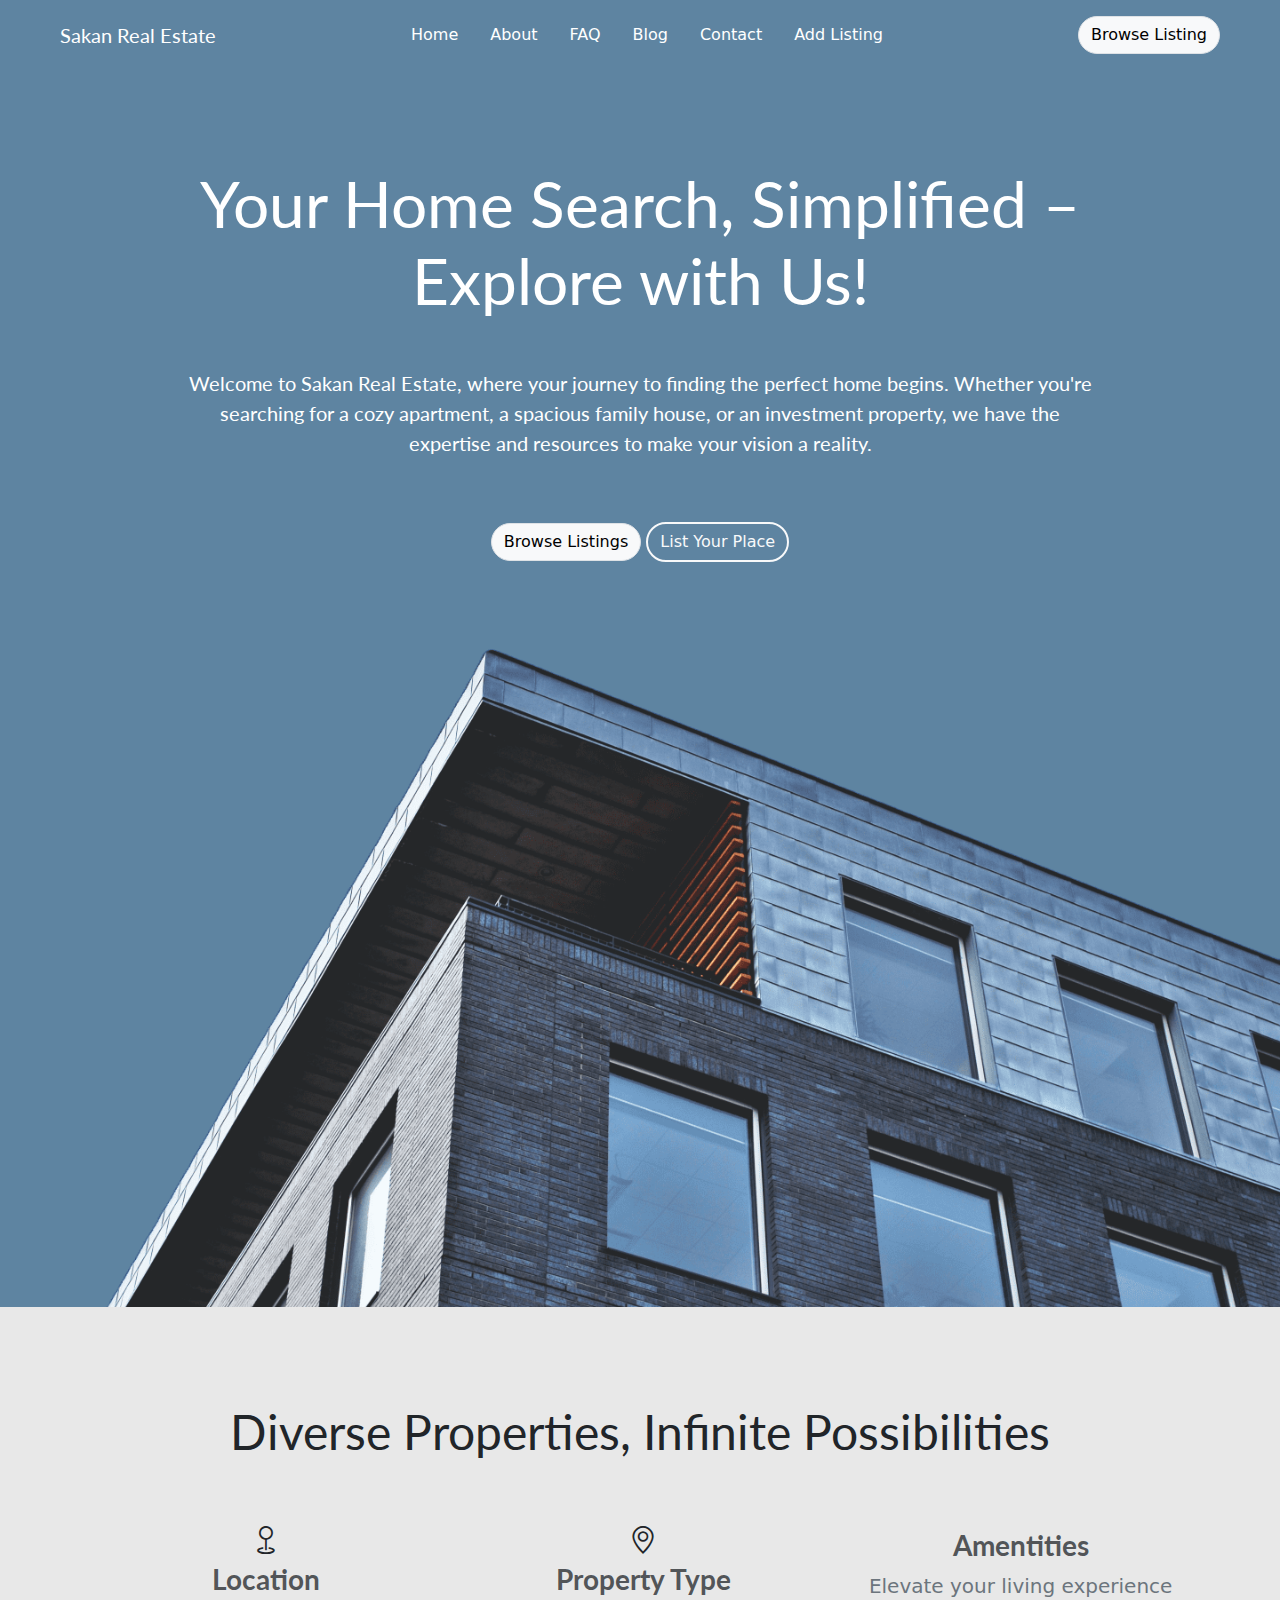
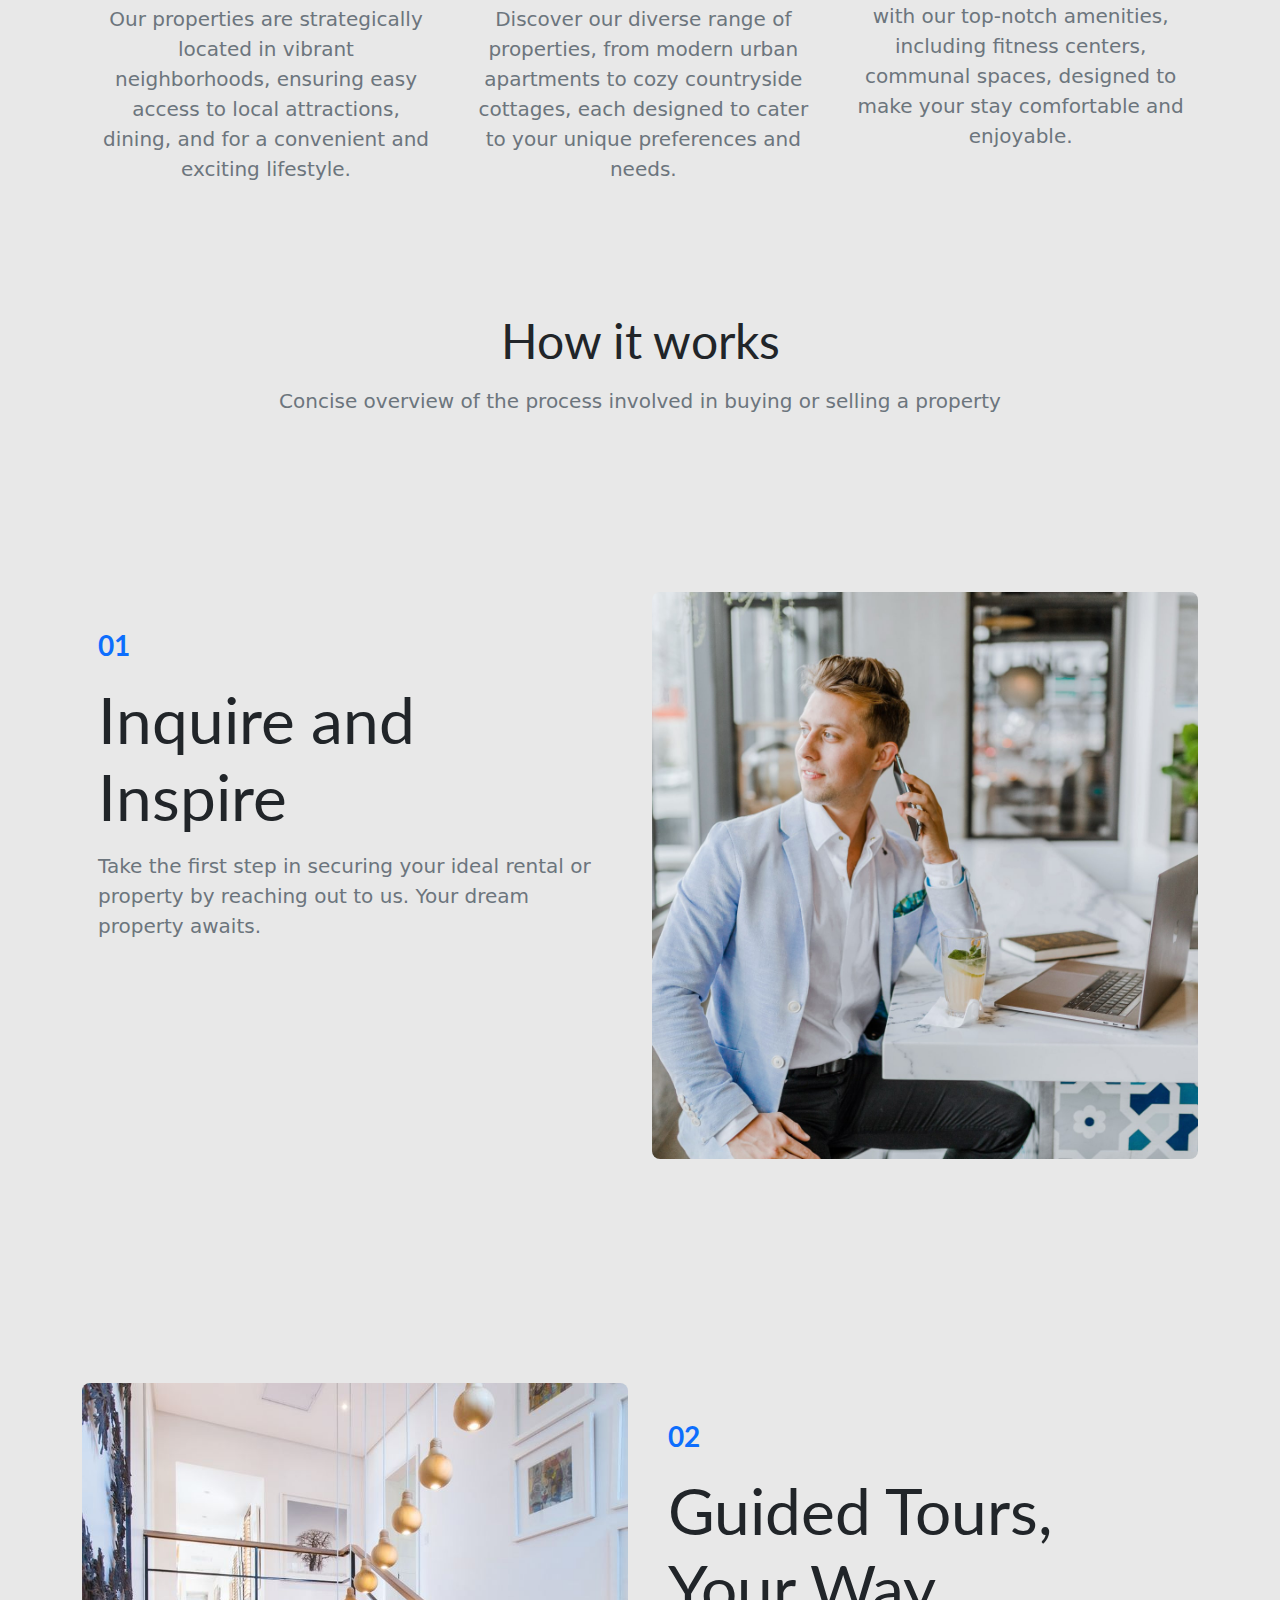
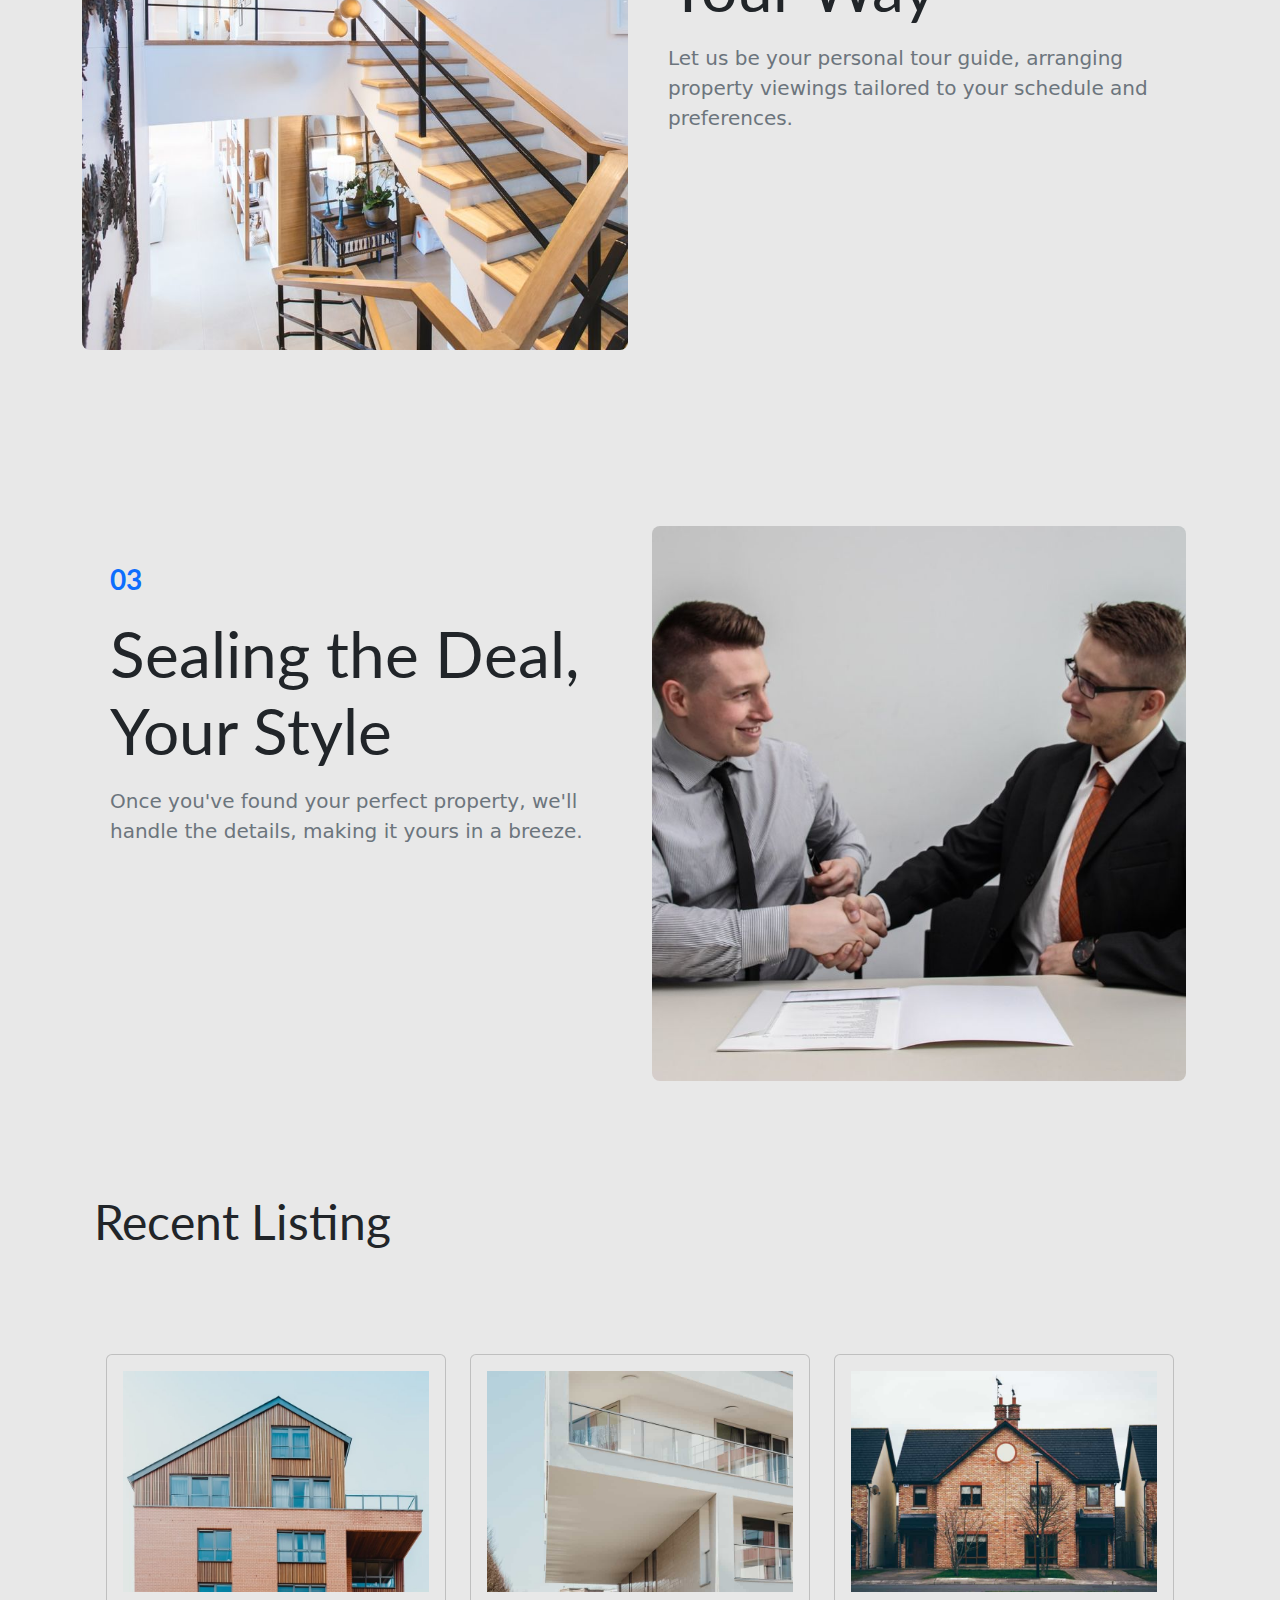
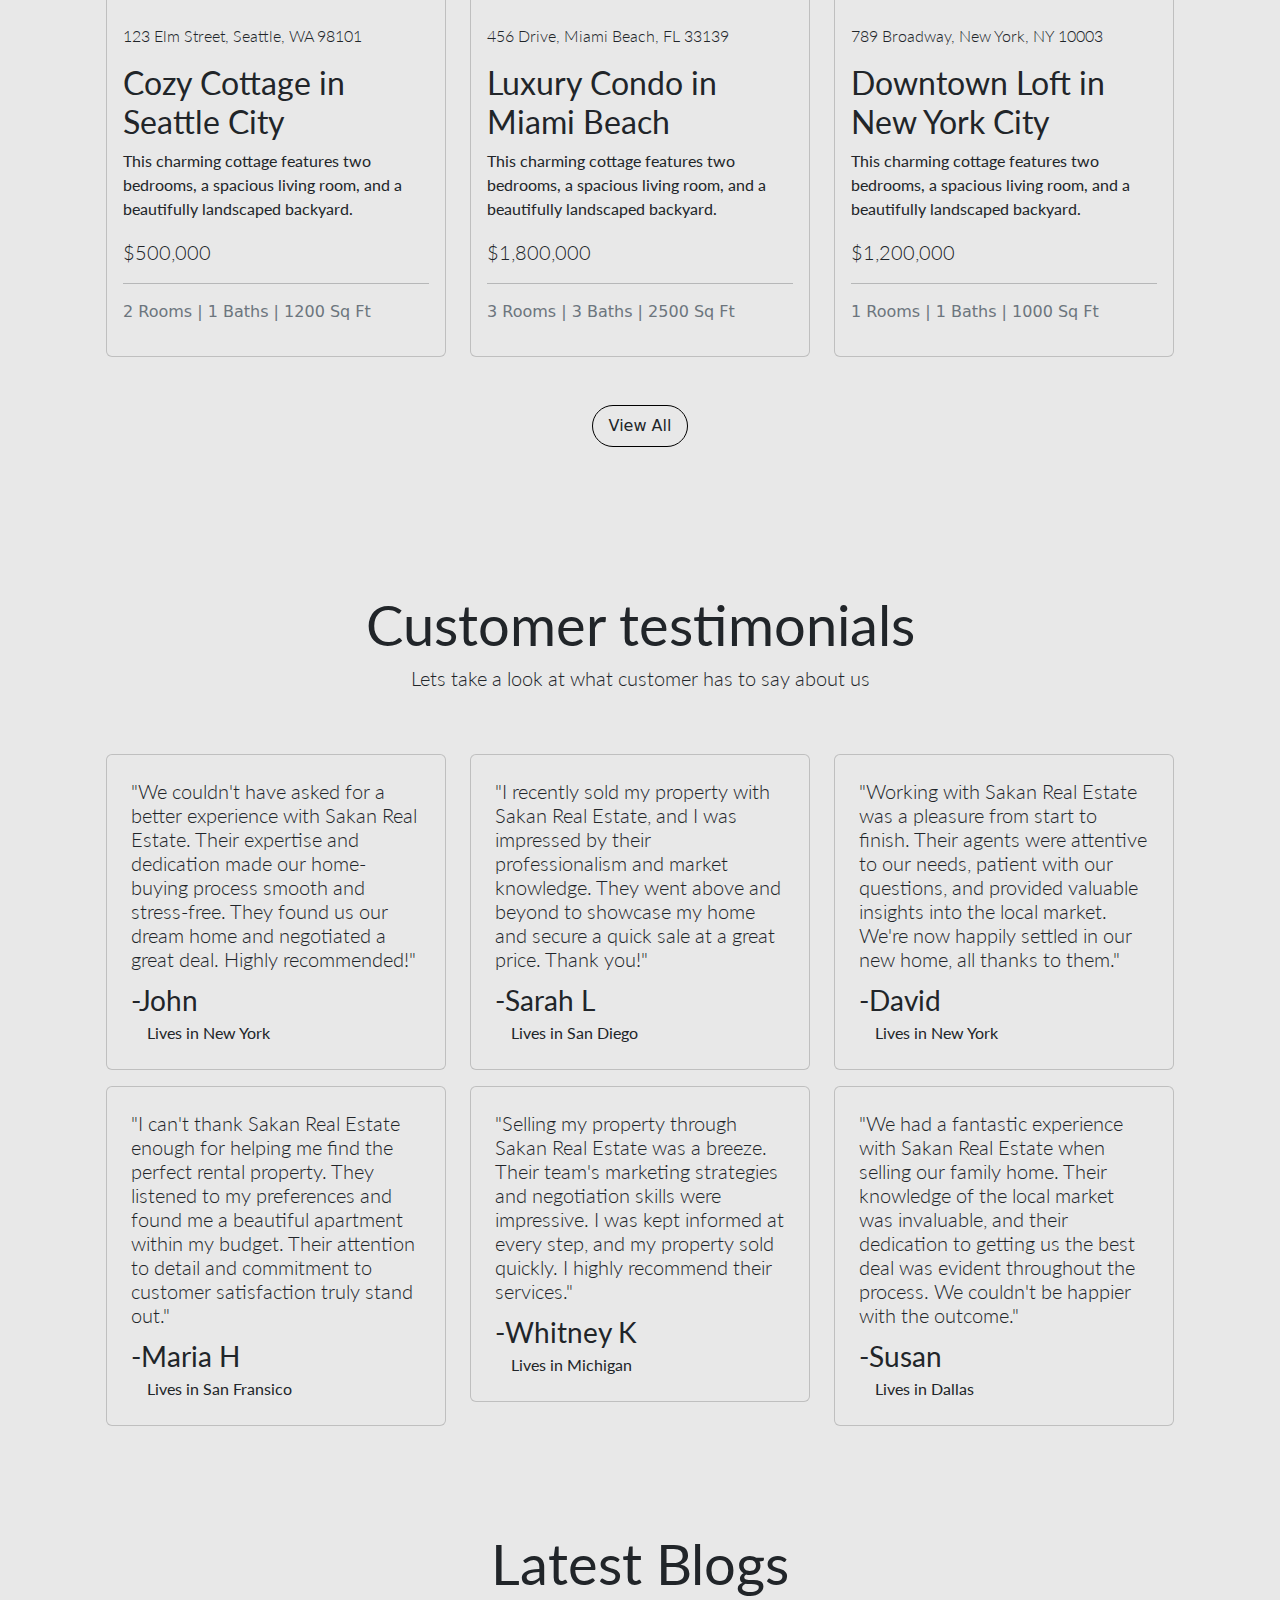
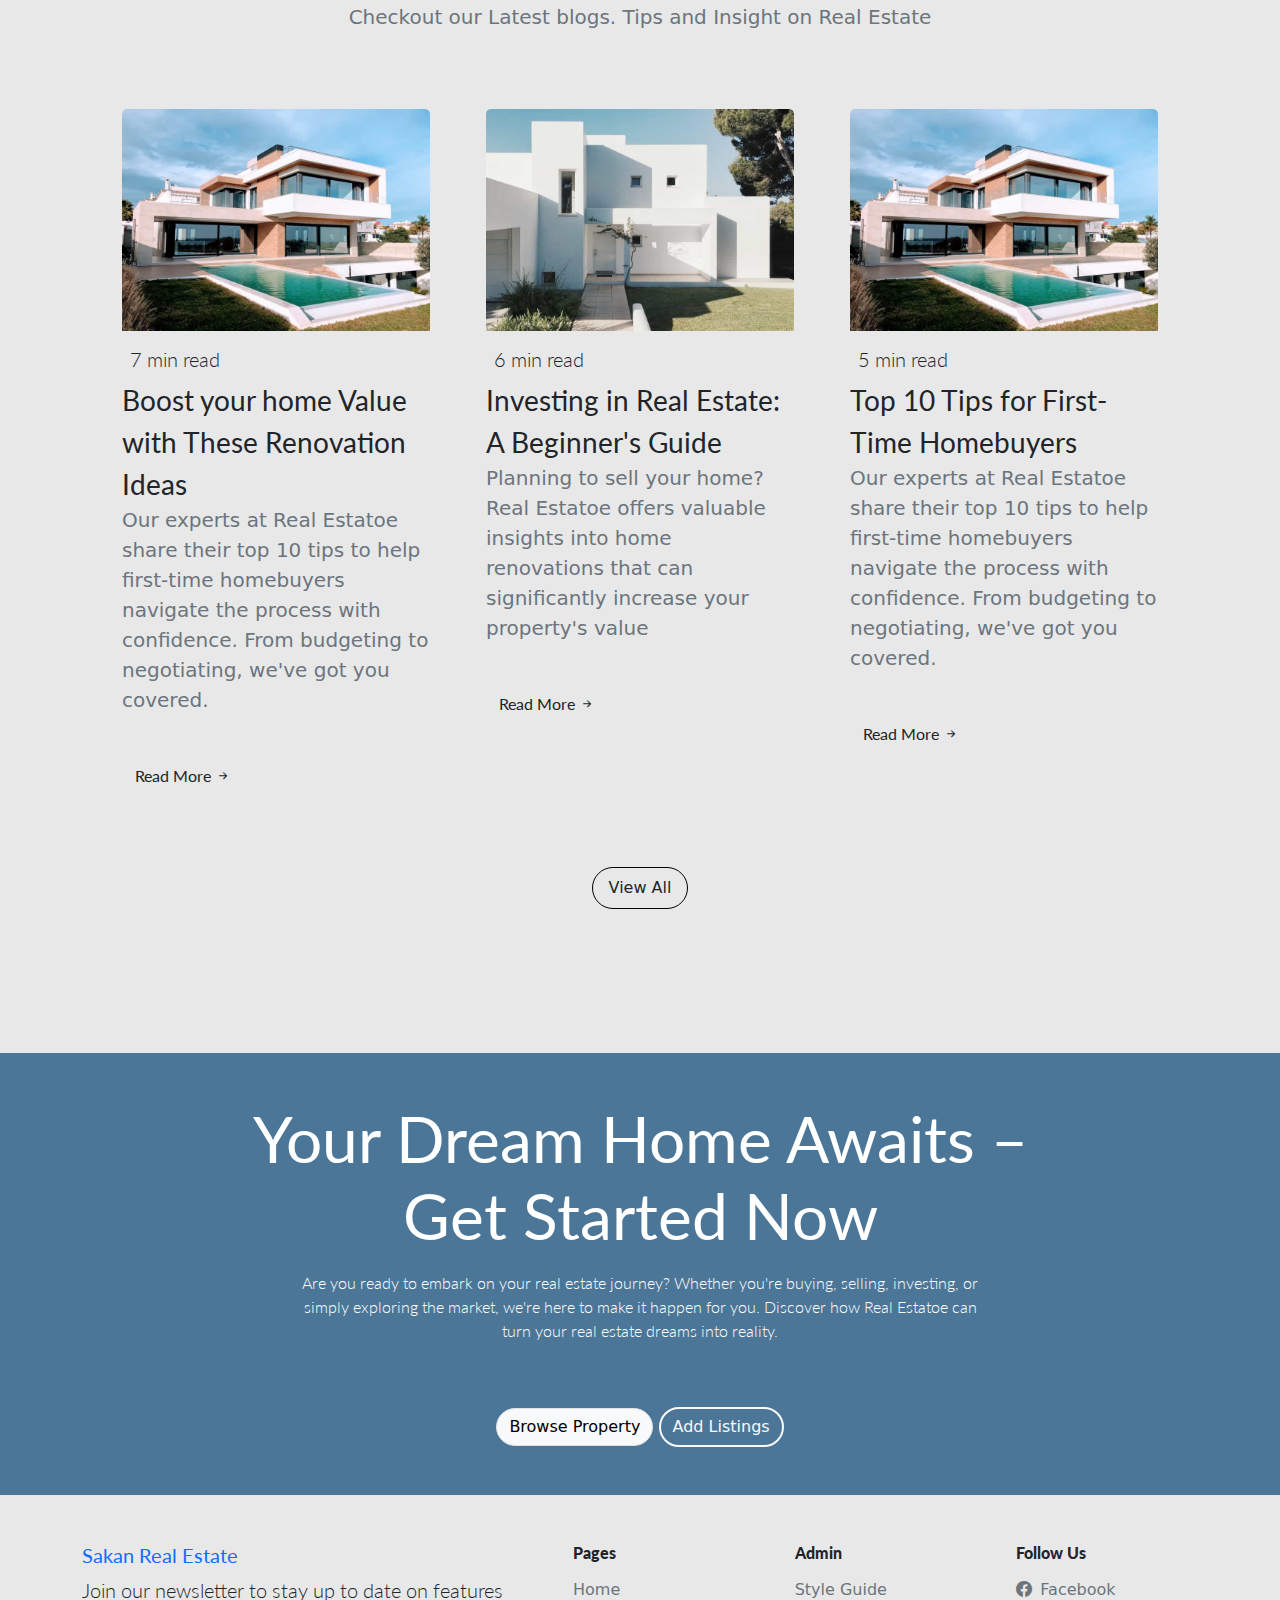
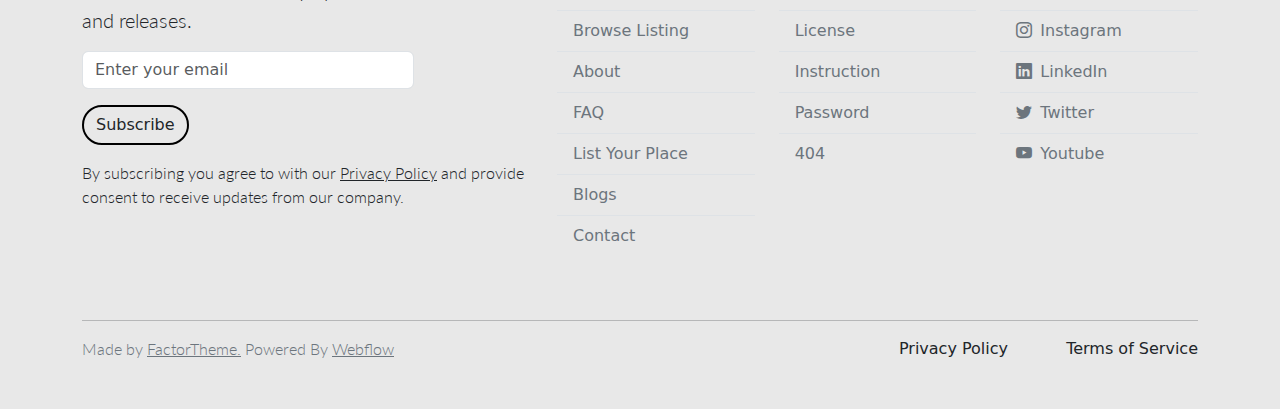
<file: index.html>
<!DOCTYPE html>
<html lang="en">
<head>
    <meta charset="UTF-8">
    <meta name="viewport" content="width=device-width, initial-scale=1.0">
    <link href="https://cdn.jsdelivr.net/npm/bootstrap@5.3.3/dist/css/bootstrap.min.css" rel="stylesheet" integrity="sha384-QWTKZyjpPEjISv5WaRU9OFeRpok6YctnYmDr5pNlyT2bRjXh0JMhjY6hW+ALEwIH" crossorigin="anonymous">
    <script src="https://cdn.jsdelivr.net/npm/bootstrap@5.3.3/dist/js/bootstrap.bundle.min.js" integrity="sha384-YvpcrYf0tY3lHB60NNkmXc5s9fDVZLESaAA55NDzOxhy9GkcIdslK1eN7N6jIeHz" crossorigin="anonymous"></script>
    <link rel="stylesheet" href="https://cdn.jsdelivr.net/npm/bootstrap-icons@1.11.3/font/bootstrap-icons.min.css">
    <link rel="stylesheet" href="https://cdnjs.cloudflare.com/ajax/libs/font-awesome/6.5.1/css/all.min.css" integrity="sha512-DTOQO9RWCH3ppGqcWaEA1BIZOC6xxalwEsw9c2QQeAIftl+Vegovlnee1c9QX4TctnWMn13TZye+giMm8e2LwA==" crossorigin="anonymous" referrerpolicy="no-referrer" />
    <link rel="preconnect" href="https://fonts.googleapis.com">
    <link rel="preconnect" href="https://fonts.gstatic.com" crossorigin>
    <link href="https://fonts.googleapis.com/css2?family=Lato:ital,wght@0,100;0,300;0,400;0,700;0,900;1,100;1,300;1,400;1,700;1,900&display=swap" rel="stylesheet">
    <link rel="stylesheet" href="styles.css">
    <title>Main</title>
</head>
<body>
                    <!-- NAVBAR AND IMAGE  -->
    <div style="background-color: #5E84A1;">
        <nav class="navbar navbar-expand-lg">
            <div class="container-fluid">
              <a class="navbar-brand mx-5 text-white lato-regular" href="index.html">Sakan Real Estate</a>
              <button class="navbar-toggler" type="button" data-bs-toggle="collapse" data-bs-target="#navbarText" aria-controls="navbarText" aria-expanded="false" aria-label="Toggle navigation">
                <span class="navbar-toggler-icon"></span>
              </button>
              <div class="collapse navbar-collapse " id="navbarText">
                <ul class="navbar-nav me-auto mb-2 mb-lg-0 mx-auto gap-3">
                  <li class="nav-item">
                    <a class="nav-link text-white active" aria-current="page" href="index.html">Home</a>
                  </li>
                  <li class="nav-item">
                    <a class="nav-link  text-white" href="about.html">About</a>
                  </li>
                  <li class="nav-item">
                    <a class="nav-link text-white" href="faq.html">FAQ</a>
                  </li>
                  <li class="nav-item">
                    <a class="nav-link text-white" href="blog.html">Blog</a>
                  </li>
                  <li class="nav-item">
                    <a class="nav-link text-white" href="contact.html">Contact</a>
                  </li>
                  <li class="nav-item">
                    <a class="nav-link text-white" href="list-your-place.html">Add Listing</a>
                  </li>
                </ul>
                <span class="navbar-text">
                  <a href="listings.html" class="btn btn-light border rounded-pill d-sm-none d-lg-block mx-5">Browse Listing</a>
                </span>
              </div>
            </div>
          </nav>
          <br><br>
        <div class="container">
            <div class="row">
                <div class="col-12">
                    <h1 class="text-center justify-content-center display-3 my-5 text-white lato-regular">Your Home Search, Simplified – <br>Explore with Us!</h1>
                </div>
                <div class="col-lg-12">
                    <div class="lead text-center mx-5 text-white lato-regular">
                        Welcome to Sakan Real Estate, where your journey to finding the perfect home begins. Whether you're<br> searching for a cozy apartment, a spacious family house, or an investment property, we have the<br> expertise and resources to make your vision a reality.
                    </div>
                </div>
            </div>
        </div>
        <div class="container my-3 py-5 text-center">
            <a href="listings.html" class="btn btn-light border rounded-pill">Browse Listings</a>
            <a href="list-your-place.html" class="btn btn-outline-light border-2 rounded-pill ">List Your Place</a>
        </div>
        <div class="">
            <img src="assets/imgmain.png" alt="Building" class=" w-100">
        </div>
    </div>

    <main class="" style="background-color: #E8E8E8;">
                    <!-- 3 CARDS -->
        <div class="container py-5">
            <div class="row">
                <p class=" display-5 text-center lato-regular my-5">Diverse Properties, Infinite Possibilities</p>
            </div>
            <div class="row gx-3 justify-content-center text-center">
                <div class="col-lg-4 col-12">
                    <div class="card  border-0" style="width: 23rem; background-color: #E8E8E8;">
                        <div class="card-body">
                            <h5 class="card-title fs-3"><i class="bi bi-geo"></i></h5>
                            <h6 class="card-subtitle mb-2 text-body-secondary fs-3 lato-bold">Location</h6>
                            <p class=" lead text-secondary ">Our properties are strategically located in vibrant neighborhoods, ensuring easy access to local attractions, dining, and for a convenient and exciting lifestyle.</p>
                        </div>
                    </div>
                </div>
                <div class="col-lg-4 col-12">
                    <div class="card border-0" style="width: 23rem; background-color: #E8E8E8;">
                        <div class="card-body">
                            <h5 class="card-title fs-3"><i class="bi bi-geo-alt"></i></h5>
                            <h6 class="card-subtitle mb-2 text-body-secondary fs-3 lato-bold">Property Type</h6>
                            <p class=" lead text-secondary">Discover our diverse range of properties, from modern urban apartments to cozy countryside cottages, each designed to cater to your unique preferences and needs.</p>
                        </div>
                    </div>
                </div>
                <div class="col-lg-4 col-12">
                    <div class="card border-0" style="width: 23rem; background-color: #E8E8E8;">
                        <div class="card-body">
                            <h5 class="card-title fs-3"><i class="fa-solid fa-shapes"></i></h5>
                            <h6 class="card-subtitle mb-2 text-body-secondary fs-3 lato-bold">Amentities</h6>
                            <p class="lead text-secondary">Elevate your living experience with our top-notch amenities, including fitness centers, communal spaces,  designed to make your stay comfortable and enjoyable.</p>
                        </div>
                    </div>
                </div>
            </div>
        </div>
                        <!-- HOW IT WORKS -->
        <div class="container py-5">
            <div class="row text-center">
            <p class="display-5 lato-regular">How it works</p>
            <p class="lead text-secondary">Concise overview of the process involved in buying or selling a property</p>
            </div>
        </div>
        <div class="container py-5">
            <div class="row py-5">
                <div class="col py-5">
                    <p class="text-primary fs-3 mx-3 lato-bold">01</p>
                    <h5 class="my-3 display-3 lato-regular mx-3">Inquire and Inspire</h5>
                    <p class="lead text-secondary mx-3">Take the first step in securing your ideal rental or property by reaching out to us. Your dream property awaits.</p>
                </div>
                <div class="col">
                    <img src="assets/person1.jpg" alt="person" class="w-100 rounded-3 my-3">
                </div>
            </div>
        </div>

        <div class="container py-5">
            <div class="row py-5">
                <div class="col">
                    <img src="assets/stairs2.jpg" alt="stairs" class="w-100 rounded-3 my-3">
                </div>
                <div class="col py-5">
                    <p class="text-primary fs-3 lato-bold mx-3">02</p>
                    <h5 class="my-3 display-3 lato-regular mx-3">Guided Tours, Your Way</h5>
                    <p class="lead text-secondary mx-3">Let us be your personal tour guide, arranging property viewings tailored to your schedule and preferences.</p>
                </div>
        </div>

        <div class="container py-5">
            <div class="row py-5">
                <div class="col d-inline py-5 d-sm-block">
                    <p class="text-primary fs-3 lato-bold mx-3">03</p>
                    <h5 class="my-3 display-3 lato-regular mx-3">Sealing the Deal, Your Style</h5>
                    <p class="lead text-secondary mx-3">Once you've found your perfect property, we'll handle the details, making it yours in a breeze.</p>
                </div>
                <div class="col d-inline d-sm-block">
                    <img src="assets/2persons3.jpg" alt="persons" class="w-100 rounded-3 my-3">
            </div>
        </div>

                    <!-- LISTING -->
        <h3 class="display-5 py-5 lato-regular">Recent Listing</h3>

        <div class="container py-5">
            <div class="row">
                <div class="col-12 col-lg-4">
                    <a href="#" class="text-decoration-none text-dark">
                        <div class="card  border-1" style="background-color: #E8E8E8;">
                            <img src="assets/building1.jpg" class="card-img-top p-3" alt="building1">
                            <div class="card-body">
                                <p class="lead fs-6 lato-light">123 Elm Street, Seattle, WA 98101</p>
                                <h5 class="card-title fs-2 lato-regular">Cozy Cottage in Seattle City</h5>
                                <p class="card-text lato-regular ">This charming cottage features two bedrooms, a spacious living room, and a beautifully landscaped backyard.</p>
                                <p class="lead lato-light">$500,000</p>
                                <hr>
                                <p class="text-secondary">2 Rooms | 1 Baths | 1200 Sq Ft</p>
                            </div>
                        </div>
                    </a>
                </div>
                <div class="col-12 col-lg-4">
                    <a href="#" class="text-decoration-none text-dark">
                        <div class="card  border-1" style="background-color: #E8E8E8;;" >
                            <img src="assets/building2.jpg" class="card-img-top p-3" alt="building1">
                            <div class="card-body">
                                <p class="lead fs-6 lato-light">456 Drive, Miami Beach, FL 33139</p>
                                <h5 class="card-title fs-2 lato-regular">Luxury Condo in Miami Beach</h5>
                                <p class="card-text lato-regular ">This charming cottage features two bedrooms, a spacious living room, and a beautifully landscaped backyard.</p>
                                <p class="lead lato-light">$1,800,000</p>
                                <hr>
                                <p class="text-secondary">3 Rooms | 3 Baths | 2500 Sq Ft</p>
                            </div>
                        </div>
                    </a>
                </div>
                <div class="col-12 col-lg-4">
                    <a href="#" class="text-decoration-none text-dark">
                        <div class="card  border-1" style="background-color: #E8E8E8;;">
                            <img src="assets/building3.jpg" class="card-img-top p-3" alt="building1">
                            <div class="card-body">
                                <p class="lead fs-6 lato-light">789 Broadway, New York, NY 10003</p>
                                <h5 class="card-title fs-2 lato-regular">Downtown Loft in New York City</h5>
                                <p class="card-text lato-regular ">This charming cottage features two bedrooms, a spacious living room, and a beautifully landscaped backyard.</p>
                                <p class="lead lato-light">$1,200,000</p>
                                <hr>
                                <p class="text-secondary">1 Rooms | 1 Baths | 1000 Sq Ft</p>
                            </div>
                        </div>
                    </a>
                </div>
            </div>
        </div>
                    <!-- VIEW ALL BTN -->
        <div class="container text-center pb-5">
            <a href="listings.html" class="btn btn-outline-light border-1 border-black text-dark rounded-pill px-3 py-2">View All</a>
        </div>
                    <!-- CUSTOMER REVIEW -->
        <div class="text-center py-5 mt-5">
            <h1 class="display-4 lato-regular">Customer testimonials</h1>
            <h5 class="lead lato-light">Lets take a look at what customer has to say about us</h5>
        </div>

        <div class="container mb-5" >
            <div class="row">
                <div class="col-12 col-lg-4 py-2">
                    <div class="card border-1" style="background-color: #E8E8E8;">
                        <div class="card-body p-4">
                            <h5 class="card-text fs-5 lato-light ">"We couldn't have asked for a better experience with Sakan Real Estate. Their expertise and dedication made our home-buying process smooth and stress-free. They found us our dream home and negotiated a great deal. Highly recommended!"</h5>
                            <div class="card-text fs-3 lato-regular ">-John</div>
                            <div class="card-text px-3 lato-regular">Lives in New York</div>
                        </div>
                    </div>
                </div>
                <div class="col-12 col-lg-4 py-2" >
                    <div class="card border-1" style="background-color: #E8E8E8; height: 100%;">
                        <div class="card-body p-4">
                            <h5 class="card-text fs-5 lato-light">"I recently sold my property with Sakan Real Estate, and I was impressed by their professionalism and market knowledge. They went above and beyond to showcase my home and secure a quick sale at a great price. Thank you!"</h5>
                            <div class="card-text fs-3 lato-regular">-Sarah L</div>
                            <div class="card-text px-3 lato-regular">Lives in San Diego</div>
                        </div>
                    </div>
                </div>
                <div class="col-12 col-lg-4 py-2">
                    <div class="card border-1" style="background-color: #E8E8E8;">
                        <div class="card-body p-4">
                            <h5 class="card-text fs-5 lato-light ">"Working with Sakan Real Estate was a pleasure from start to finish. Their agents were attentive to our needs, patient with our questions, and provided valuable insights into the local market. We're now happily settled in our new home, all thanks to them."</h5>
                            <div class="card-text lato-regular fs-3">-David</div>
                            <div class="card-text lato-regular px-3">Lives in New York</div>
                        </div>
                    </div>
                </div>
                <div class="col-12 col-lg-4 py-2">
                    <div class="card border-1" style="background-color: #E8E8E8;">
                        <div class="card-body p-4">
                            <h5 class="card-text fs-5 lato-light">"I can't thank Sakan Real Estate enough for helping me find the perfect rental property. They listened to my preferences and found me a beautiful apartment within my budget. Their attention to detail and commitment to customer satisfaction truly stand out."</h5>
                            <div class="card-text lato-regular fs-3">-Maria H</div>
                            <div class="card-text lato-regular px-3">Lives in San Fransico</div>
                        </div>
                    </div>
                </div>
                <div class="col-12 col-lg-4 py-2">
                    <div class="card border-1" style="background-color: #E8E8E8;">
                        <div class="card-body p-4">
                            <h5 class="card-text fs-5 lato-light">"Selling my property through Sakan Real Estate was a breeze. Their team's marketing strategies and negotiation skills were impressive. I was kept informed at every step, and my property sold quickly. I highly recommend their services."</h5>
                            <div class="card-text lato-regular fs-3">-Whitney K</div>
                            <div class="card-text lato-regular px-3">Lives in Michigan</div>
                        </div>
                    </div>
                </div>
                <div class="col-12 col-lg-4 py-2">
                    <div class="card border-1" style="background-color: #E8E8E8;">
                        <div class="card-body p-4">
                            <h5 class="card-text fs-5 lato-light">"We had a fantastic experience with Sakan Real Estate when selling our family home. Their knowledge of the local market was invaluable, and their dedication to getting us the best deal was evident throughout the process. We couldn't be happier with the outcome."</h5>
                            <div class="card-text lato-regular fs-3">-Susan</div>
                            <div class="card-text lato-regular px-3">Lives in Dallas</div>
                        </div>
                    </div>
                </div>
            </div>
        </div>

                    <!-- BLOGS -->
        <div class="text-center py-5 mt-5">
            <h1 class="display-4 lato-regular">Latest Blogs</h1>
            <h5 class="lead text-secondary">Checkout our Latest blogs. Tips and Insight on Real Estate</h5>
        </div>

        <div class="container mb-5" >
            <div class="row">
                <div class="col-12 col-lg-4 py-2">
                    <div class="card border-0" style="background-color: #E8E8E8;">
                        <div class="card-body">
                            <img src="assets/blog1.jpg" alt="" class="card-img-top">
                            <h5 class="card-text fs-5 lato-light px-2 pt-3 ">7 min read</h5>
                            <div class="card-text fs-3 lato-regular">Boost your home Value with These Renovation Ideas</div>
                            <div class="card-text text-secondary lead">Our experts at Real Estatoe share their top 10 tips to help first-time homebuyers navigate the process with confidence. From budgeting to negotiating, we've got you covered.</div>
                            <a href="#" class="btn pt-5 lato-regular">Read More <i class="bi bi-arrow-right-short"></i></a>
                        </div>
                    </div>
                </div>
                <div class="col-12 col-lg-4 py-2">
                    <div class="card border-0" style="background-color: #E8E8E8;">
                        <div class="card-body ">
                            <img src="assets/blog2.jpg" alt="" class="card-img-top">
                            <h5 class="card-text fs-5 lato-light px-2 pt-3">6 min read</h5>
                            <div class="card-text fs-3 lato-regular">Investing in Real Estate: A Beginner's Guide</div>
                            <div class="card-text text-secondary lead">Planning to sell your home? Real Estatoe offers valuable insights into home renovations that can significantly increase your property's value</div>
                            <a href="#" class="btn pt-5 lato-regular">Read More <i class="bi bi-arrow-right-short"></i></a>
                        </div>
                    </div>
                </div>
                <div class="col-12 col-lg-4 py-2">
                    <div class="card border-0" style="background-color: #E8E8E8;">
                        <div class="card-body ">
                            <img src="assets/blog1.jpg" alt="" class="card-img-top">
                            <h5 class="card-text fs-5 lato-light px-2 pt-3">5 min read</h5>
                            <div class="card-text fs-3 lato-regular">Top 10 Tips for First-Time Homebuyers</div>
                            <div class="card-text text-secondary lead">Our experts at Real Estatoe share their top 10 tips to help first-time homebuyers navigate the process with confidence. From budgeting to negotiating, we've got you covered.</div>
                            <a href="#" class="btn pt-5 lato-regular">Read More <i class="bi bi-arrow-right-short"></i></a>
                        </div>
                    </div>
                </div>
            </div>
        </div>

        <div class="container text-center pb-5">
            <a href="blog.html" class="btn btn-outline-light border-1 border-black text-dark rounded-pill px-3 py-2">View All</a>
        </div>
    </main>
                <!-- Before Footer -->
    <section style="background-color: #4B7697;">
        <div class="container">
            <div class="row">
                <div class="col-12">
                    <h1 class="text-center justify-content-center display-3 mt-5 mb-3 text-white lato-regular">Your Dream Home Awaits –<br>Get Started Now</h1>
                </div>
                <div class="col-lg-12">
                    <div class="lead text-center mx-5 text-white fs-6 lato-light lead">
                        Are you ready to embark on your real estate journey? Whether you're buying, selling, investing, or<br> simply exploring the market, we're here to make it happen for you. Discover how Real Estatoe can<br>turn your real estate dreams into reality.</div>
                </div>
            </div>
        </div>
        <div class="container mt-3 py-5 text-center">
            <a href="listings.html" class="btn btn-light border rounded-pill">Browse Property</a>
            <a href="list-your-place.html" class="btn btn-outline-light border-2 rounded-pill ">Add Listings</a>
        </div>
    </section>

    <footer style="background-color: #E8E8E8;">
        <div class="container py-5">
            <div class="row">
                <div class="col-md-5 col-12">
                    <h5 class="text-primary lato-regular">Sakan Real Estate</h5>
                    <p class="lead lato-light">Join our newsletter to stay up to date on features and releases.</p>
                    <div class="row">
                        <div class="col-lg-9 col-10 align-items-center">
                            <input type="email" class="form-control" placeholder="Enter your email">
                        </div>
                        <div class="col-lg-8 col align-items-center">
                            <a href="#" class="btn btn-outline-light border-2 text-dark border-black rounded-pill my-3">Subscribe</a>
                        </div>
                    </div>
                        <p class="lato-light">By subscribing you agree to with our <u>Privacy Policy</u> and provide consent to receive updates from our company.</p>
                </div>
                <div class="col">
                    <h1 class="lato-black fs-6 ms-3">Pages</h1>
                    <ul class="list-group list-group-flush ">
                        <li class="list-group-item"  style="background-color: #E8E8E8;">
                            <a href="index.html" class="text-decoration-none text-secondary" >Home</a>
                        </li>
                        <li class="list-group-item" style="background-color: #E8E8E8;">
                            <a href="listings.html"  class="text-decoration-none text-secondary">Browse Listing</a>
                        </li>
                        <li class="list-group-item" style="background-color: #E8E8E8;">
                            <a href="about.html"  class="text-decoration-none text-secondary">About</a>
                        </li>
                        <li class="list-group-item" style="background-color: #E8E8E8;">
                            <a href="faq.html"  class="text-decoration-none text-secondary">FAQ</a>
                        </li>
                        <li class="list-group-item" style="background-color: #E8E8E8;">
                            <a href="list-your-place.html"  class="text-decoration-none text-secondary">List Your Place</a>
                        </li>
                        <li class="list-group-item" style="background-color: #E8E8E8;">
                            <a href="blog.html"  class="text-decoration-none text-secondary">Blogs</a>
                        </li>
                        <li class="list-group-item" style="background-color: #E8E8E8;">
                            <a href="contact.html"  class="text-decoration-none text-secondary">Contact</a>
                        </li>
                    </ul>
                </div>
                <div class="col">
                    <h1 class="lato-black fs-6 ms-3">Admin</h1>
                    <ul class="list-group list-group-flush ">
                        <li class="list-group-item" style="background-color: #E8E8E8;">
                            <a href="#" class="text-decoration-none text-secondary" >Style Guide</a>
                        </li>
                        <li class="list-group-item" style="background-color: #E8E8E8;">
                            <a href="#"  class="text-decoration-none text-secondary">License</a>
                        </li>
                        <li class="list-group-item" style="background-color: #E8E8E8;">
                            <a href="#"  class="text-decoration-none text-secondary">Instruction</a>
                        </li>
                        <li class="list-group-item" style="background-color: #E8E8E8;">
                            <a href="#"  class="text-decoration-none text-secondary">Password</a>
                        </li>
                        <li class="list-group-item" style="background-color: #E8E8E8;">
                            <a href="#"  class="text-decoration-none text-secondary">404</a>
                        </li>
                    </ul>
                </div>
                <div class="col">
                    <h1 class="lato-black fs-6 ms-3">Follow Us</h1>
                    <ul class="list-group list-group-flush">
                        <li class="list-group-item"  style="background-color: #E8E8E8;">
                            <a href="facebook.com" class="text-decoration-none text-secondary" >
                                <i class="bi bi-facebook pe-2"></i>Facebook
                            </a>
                        </li>
                        <li class="list-group-item" style="background-color: #E8E8E8;">
                            <a href="instagram.com"  class="text-decoration-none text-secondary">
                                <i class="bi bi-instagram pe-2"></i>Instagram
                            </a>
                        </li>
                        <li class="list-group-item" style="background-color: #E8E8E8;">
                            <a href="linkedin.com"  class="text-decoration-none text-secondary">
                                <i class="bi bi-linkedin pe-2"></i>LinkedIn
                            </a>
                        </li>
                        <li class="list-group-item" style="background-color: #E8E8E8;">
                            <a href="twitter.com"  class="text-decoration-none text-secondary">
                                <i class="bi bi-twitter pe-2"></i>Twitter
                            </a>
                        </li>
                        <li class="list-group-item" style="background-color: #E8E8E8;">
                            <a href="youtube.com"  class="text-decoration-none text-secondary">
                                <i class="bi bi-youtube pe-2    "></i>Youtube
                            </a>
                        </li>
                    </ul>
                </div>
            </div>
        </div>

        <div class="container">
            <hr>
            <div class="row pb-5">
                <div class="col-md-8 col-12 text-secondary lato-light">Made by <u>FactorTheme.</u> Powered By <u>Webflow</u></div>
                <div class="col-md-2 col-6 text-end"><a href="#" class="text-decoration-none text-dark">Privacy Policy</a></div>
                <div class="col-md-2 col-6 text-end"><a href="#" class="text-decoration-none text-dark">Terms of Service</a></div>
            </div>
        </div>
    </footer>

</body>
</html>
</file>
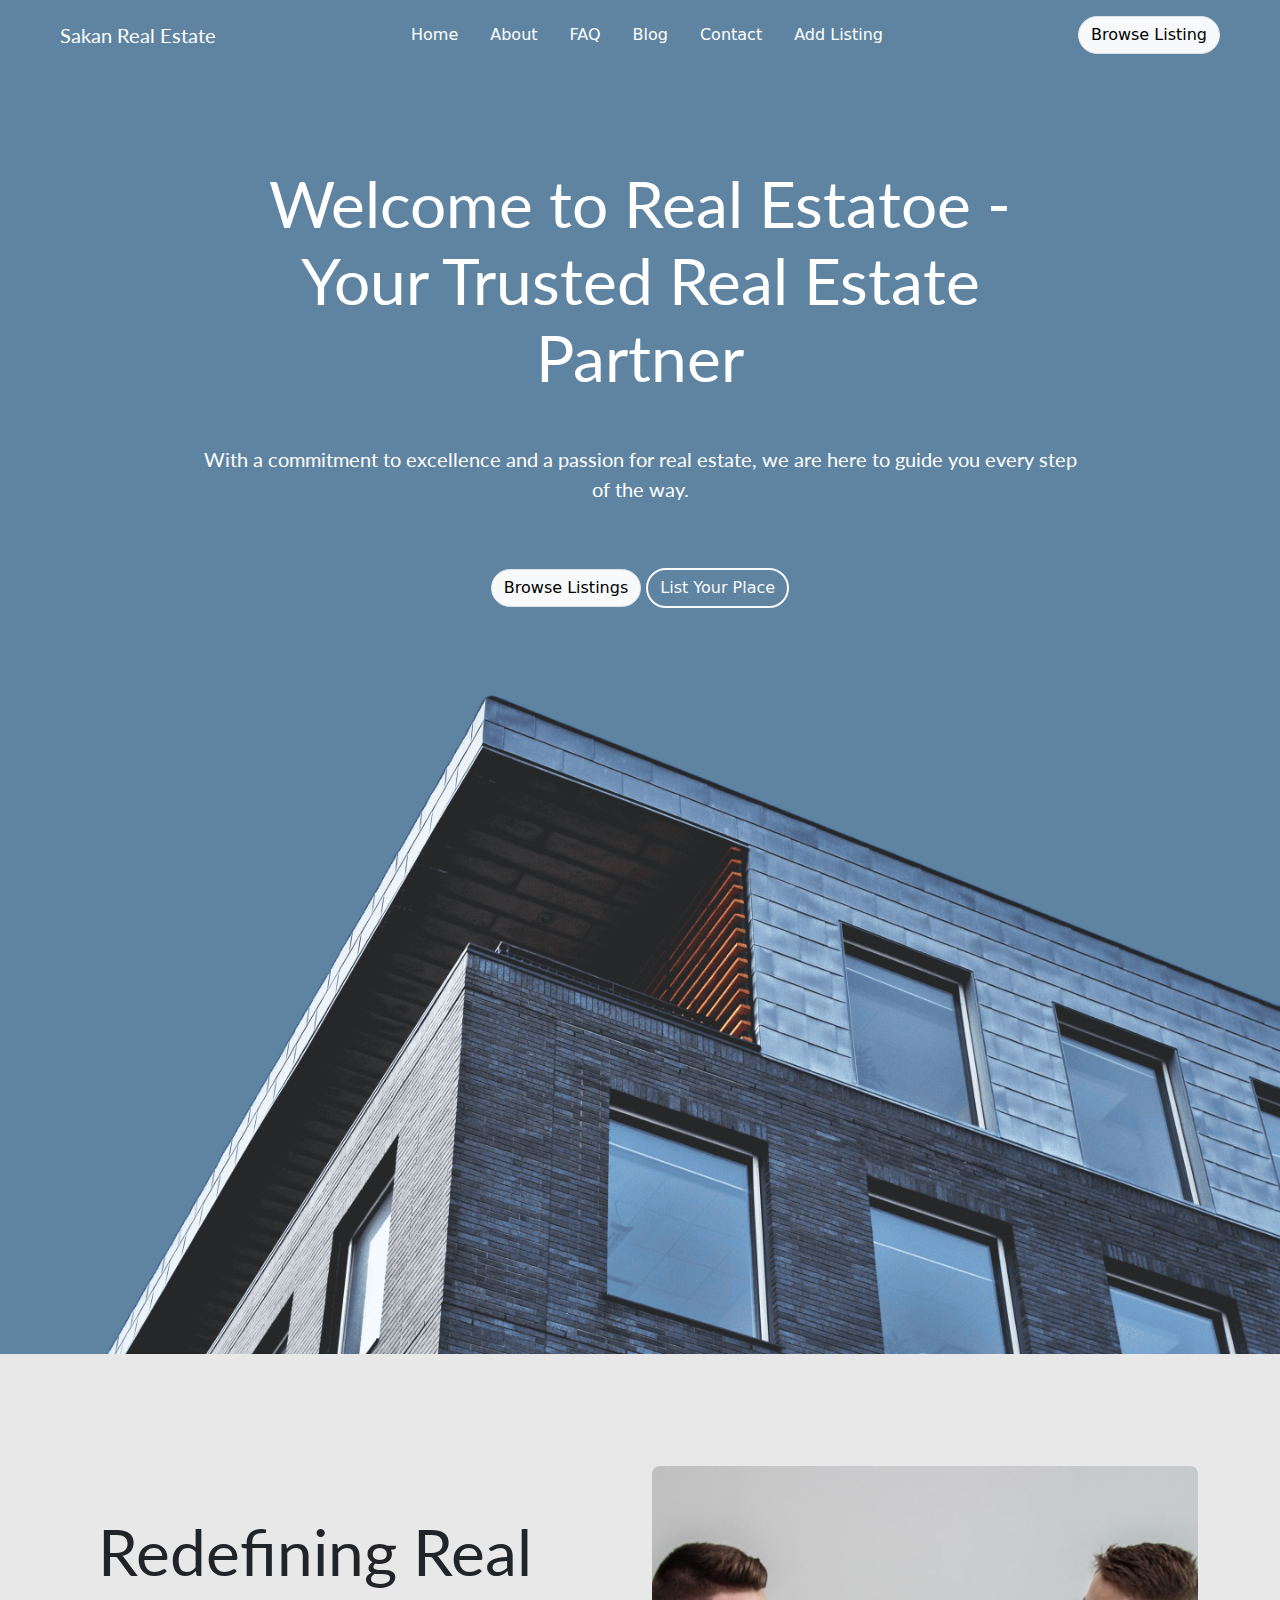
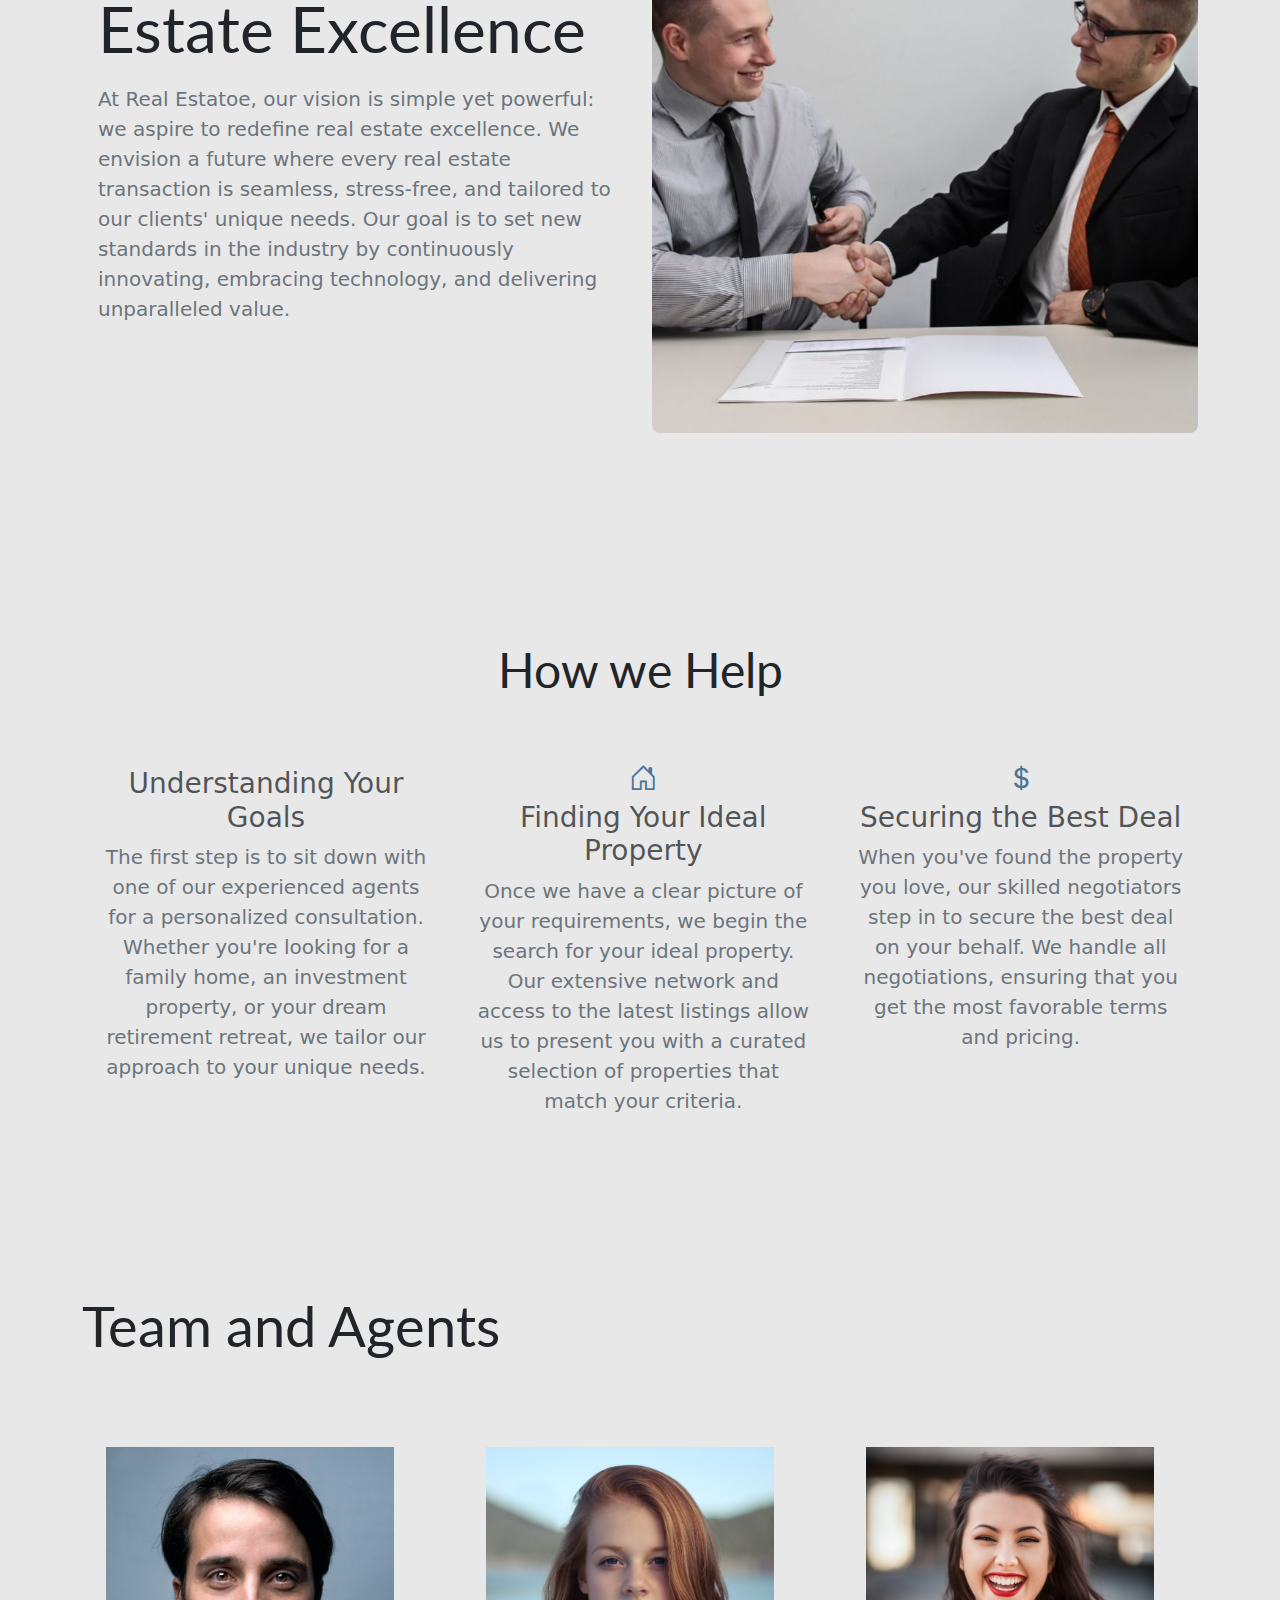
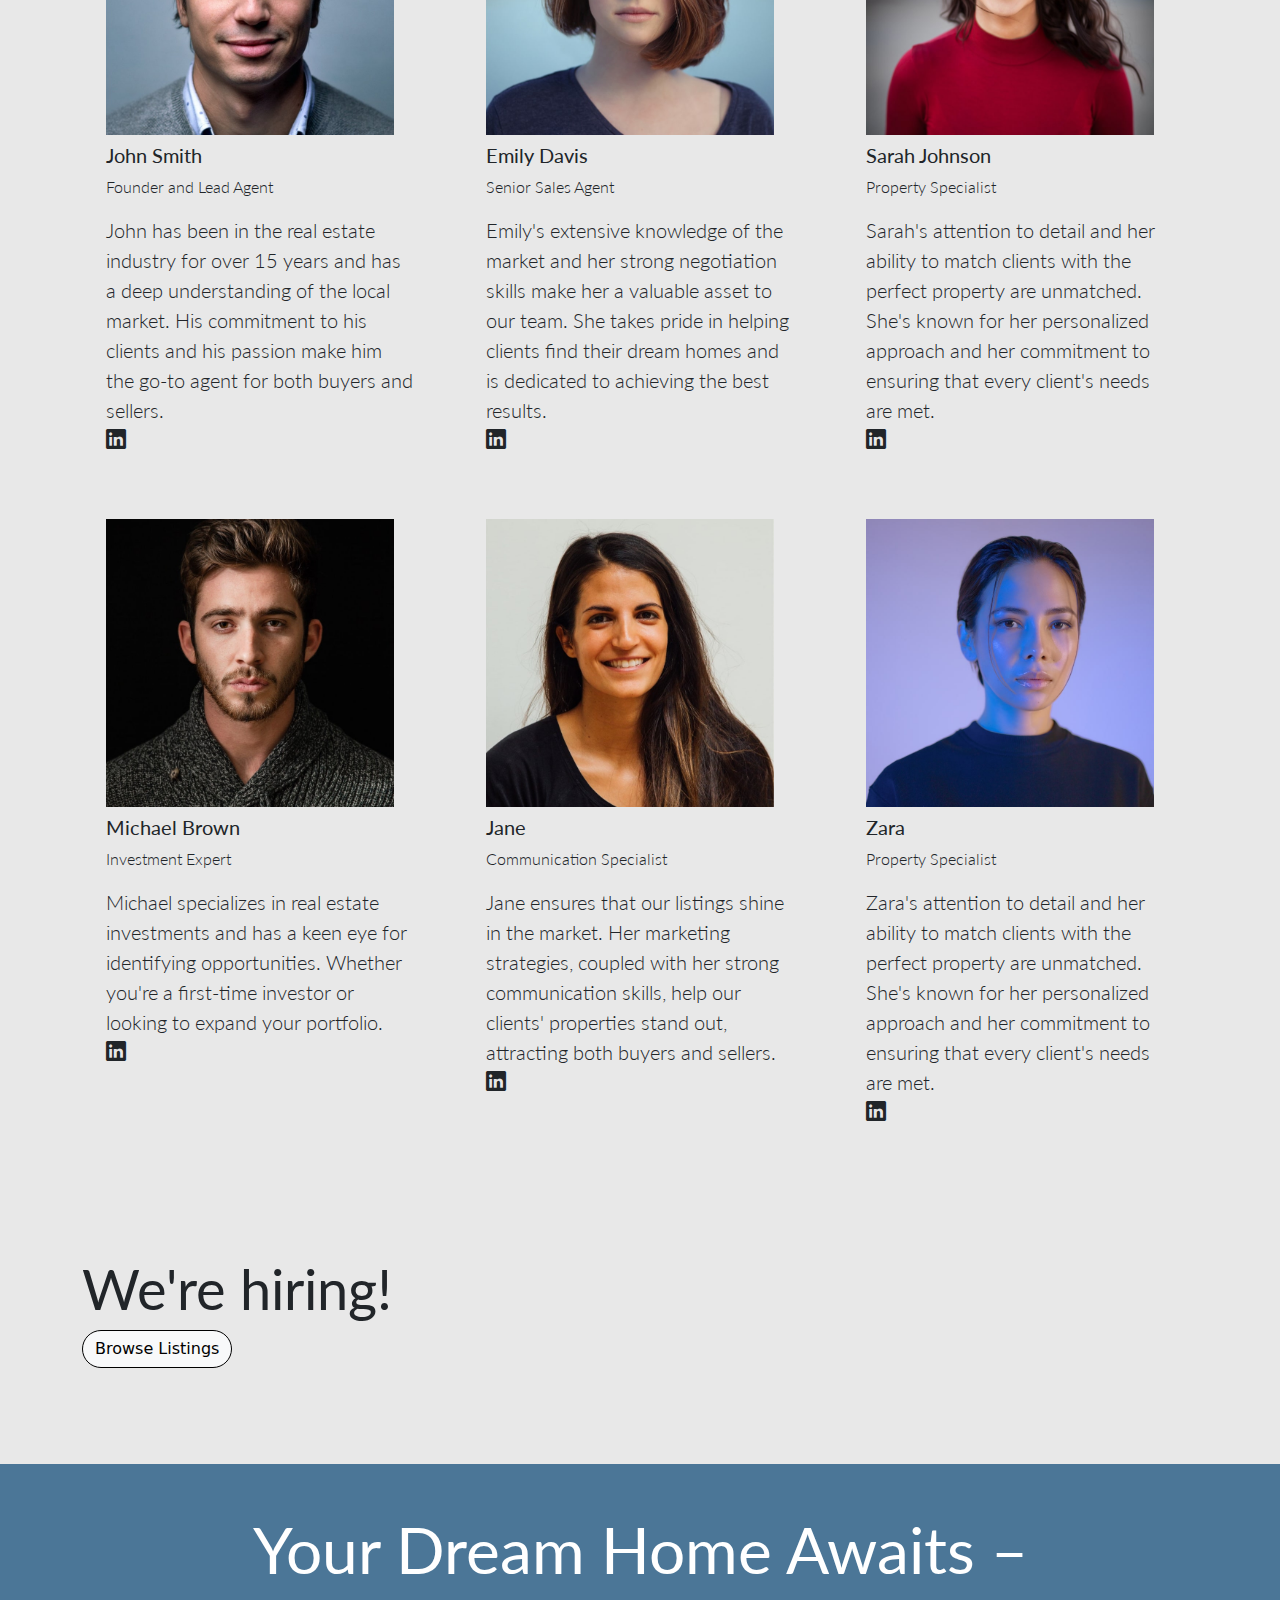
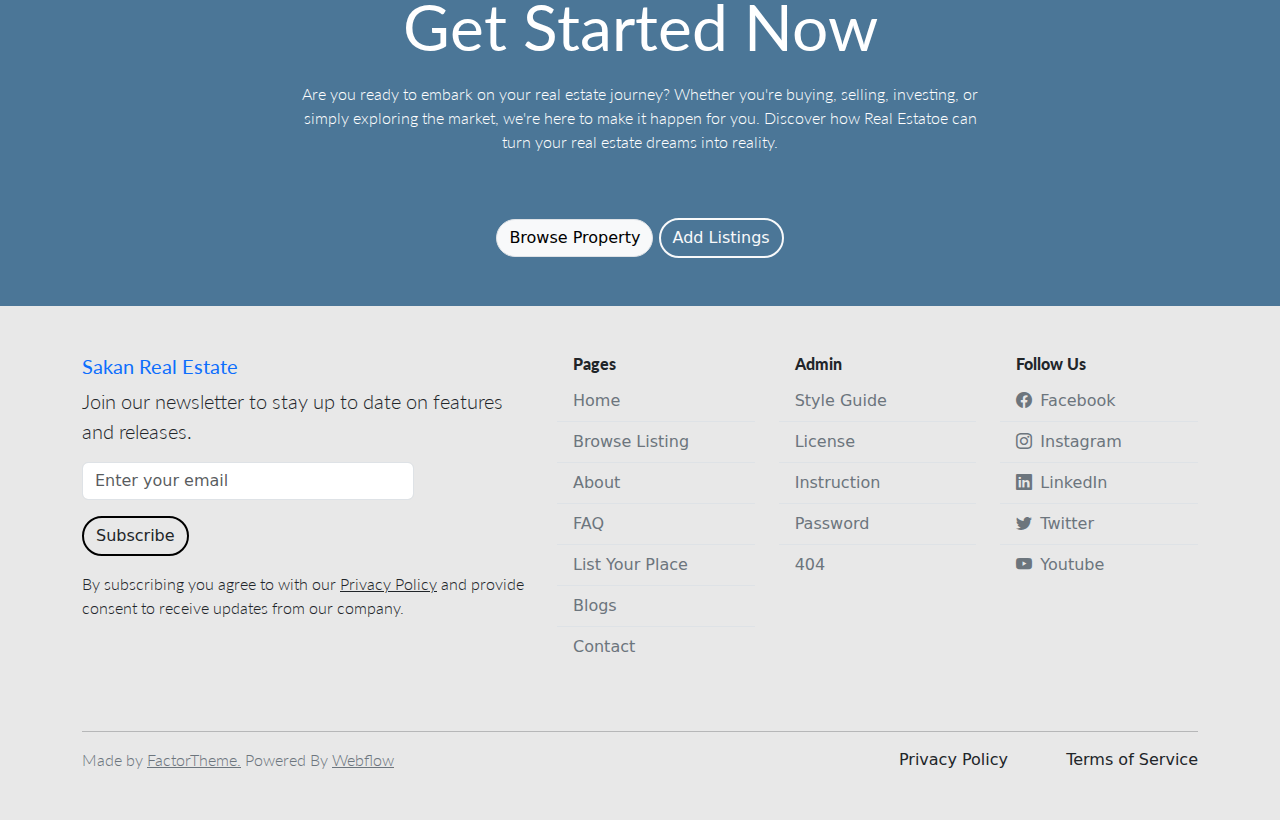
<file: about.html>
<!DOCTYPE html>
<html lang="en">
<head>
    <meta charset="UTF-8">
    <meta name="viewport" content="width=device-width, initial-scale=1.0">
    <link href="https://cdn.jsdelivr.net/npm/bootstrap@5.3.3/dist/css/bootstrap.min.css" rel="stylesheet" integrity="sha384-QWTKZyjpPEjISv5WaRU9OFeRpok6YctnYmDr5pNlyT2bRjXh0JMhjY6hW+ALEwIH" crossorigin="anonymous">
    <script src="https://cdn.jsdelivr.net/npm/bootstrap@5.3.3/dist/js/bootstrap.bundle.min.js" integrity="sha384-YvpcrYf0tY3lHB60NNkmXc5s9fDVZLESaAA55NDzOxhy9GkcIdslK1eN7N6jIeHz" crossorigin="anonymous"></script>
    <link rel="stylesheet" href="https://cdn.jsdelivr.net/npm/bootstrap-icons@1.11.3/font/bootstrap-icons.min.css">
    <link rel="stylesheet" href="https://cdnjs.cloudflare.com/ajax/libs/font-awesome/6.5.1/css/all.min.css" integrity="sha512-DTOQO9RWCH3ppGqcWaEA1BIZOC6xxalwEsw9c2QQeAIftl+Vegovlnee1c9QX4TctnWMn13TZye+giMm8e2LwA==" crossorigin="anonymous" referrerpolicy="no-referrer" />
    <link rel="preconnect" href="https://fonts.googleapis.com">
    <link rel="preconnect" href="https://fonts.gstatic.com" crossorigin>
    <link href="https://fonts.googleapis.com/css2?family=Lato:ital,wght@0,100;0,300;0,400;0,700;0,900;1,100;1,300;1,400;1,700;1,900&display=swap" rel="stylesheet">
    <link rel="stylesheet" href="styles.css">
    <title>About</title>
</head>
<body>
    <div style="background-color: #5E84A1;">
        <nav class="navbar navbar-expand-lg">
            <div class="container-fluid">
              <a class="navbar-brand mx-5 text-white lato-regular" href="index.html">Sakan Real Estate</a>
              <button class="navbar-toggler" type="button" data-bs-toggle="collapse" data-bs-target="#navbarText" aria-controls="navbarText" aria-expanded="false" aria-label="Toggle navigation">
                <span class="navbar-toggler-icon"></span>
              </button>
              <div class="collapse navbar-collapse " id="navbarText">
                <ul class="navbar-nav me-auto mb-2 mb-lg-0 mx-auto gap-3">
                  <li class="nav-item">
                    <a class="nav-link text-white active" aria-current="page" href="index.html">Home</a>
                  </li>
                  <li class="nav-item">
                    <a class="nav-link  text-white" href="about.html">About</a>
                  </li>
                  <li class="nav-item">
                    <a class="nav-link text-white" href="faq.html">FAQ</a>
                  </li>
                  <li class="nav-item">
                    <a class="nav-link text-white" href="blog.html">Blog</a>
                  </li>
                  <li class="nav-item">
                    <a class="nav-link text-white" href="contact.html">Contact</a>
                  </li>
                  <li class="nav-item">
                    <a class="nav-link text-white" href="list-your-place.html">Add Listing</a>
                  </li>
                </ul>
                <span class="navbar-text">
                  <a href="listings.html" class="btn btn-light border rounded-pill d-sm-none d-lg-block mx-5">Browse Listing</a>
                </span>
              </div>
            </div>
          </nav>
          <br><br>
        <div class="container">
            <div class="row">
                <div class="col-12">
                    <h1 class="text-center justify-content-center display-3 my-5 text-white lato-regular">
                        Welcome to Real Estatoe - <br>Your Trusted Real Estate <br>Partner</h1>
                </div>
                <div class="col-lg-12">
                    <div class="lead text-center mx-5 text-white lato-regular">
                        With a commitment to excellence and a passion for real estate, we are here to guide you every step <br> of the way.
                    </div>
                </div>
            </div>
        </div>
        <div class="container my-3 py-5 text-center">
            <a href="listings.html" class="btn btn-light border rounded-pill">Browse Listings</a>
            <a href="list-your-place.html" class="btn btn-outline-light border-2 rounded-pill ">List Your Place</a>
        </div>
        <div class="">
            <img src="assets/imgmain.png" alt="Building" class=" w-100">
        </div>
    </div>

    <main style="background-color: #E8E8E8;" class="pb-5">
        <div class="container py-5">
            <div class="row py-5">
                <div class="col py-5">
                    <h5 class="my-3 display-3 lato-regular mx-3">Redefining Real Estate Excellence</h5>
                    <p class="lead text-secondary mx-3">
                        At Real Estatoe, our vision is simple yet powerful: we aspire to redefine real estate excellence. We envision a future where every real estate transaction is seamless, stress-free, and tailored to our clients' unique needs. Our goal is to set new standards in the industry by continuously innovating, embracing technology, and delivering unparalleled value.</p>
                </div>
                <div class="col">
                    <img src="assets/about.jpg" alt="person" class="w-100 rounded-3 my-3">
                </div>
            </div>
        </div>

        <div class="container py-5">
            <div class="row">
                <p class=" display-5 text-center lato-regular my-5">How we Help</p>
            </div>
            <div class="row gx-3 justify-content-center text-center">
                <div class="col-lg-4 col-12">
                    <div class="card  border-0" style="width: 23rem; background-color: #E8E8E8;">
                        <div class="card-body">
                            <h5 class="card-title fs-3"><i class="fa-solid fa-bullseye" style="color: #4B7697;"></i></h5>
                            <h6 class="card-subtitle mb-2 text-body-secondary fs-3 lato-semibold">Understanding Your Goals</h6>
                            <p class=" lead text-secondary ">
                                The first step is to sit down with one of our experienced agents for a personalized consultation. Whether you're looking for a family home, an investment property, or your dream retirement retreat, we tailor our approach to your unique needs.
                            </p>
                        </div>
                    </div>
                </div>
                <div class="col-lg-4 col-12">
                    <div class="card border-0" style="width: 23rem; background-color: #E8E8E8;">
                        <div class="card-body">
                            <h5 class="card-title fs-3"><i class="bi bi-house-door" style="color: #4B7697;"></i> </h5>
                            <h6 class="card-subtitle mb-2 text-body-secondary fs-3 lato-semibold">Finding Your Ideal Property</h6>
                            <p class=" lead text-secondary">Once we have a clear picture of your requirements, we begin the search for your ideal property. Our extensive network and access to the latest listings allow us to present you with a curated selection of properties that match your criteria.</p>
                        </div>
                    </div>
                </div>
                <div class="col-lg-4 col-12">
                    <div class="card border-0" style="width: 23rem; background-color: #E8E8E8;">
                        <div class="card-body">
                            <h5 class="card-title fs-3"><i class="bi bi-currency-dollar" style="color: #4B7697;"></i></h5>
                            <h6 class="card-subtitle mb-2 text-body-secondary fs-3 lato-semibold">Securing the Best Deal</h6>
                            <p class="lead text-secondary ">
                                When you've found the property you love, our skilled negotiators step in to secure the best deal on your behalf. We handle all negotiations, ensuring that you get the most favorable terms and pricing.
                            </p>
                        </div>
                    </div>
                </div>
            </div>
        </div>

        <div class="container py-5 mt-5">
            <h1 class="display-4 lato-regular">Team and Agents</h1>
        </div>

        <div class="container mb-5" >
            <div class="row">
                <div class="col-12 col-lg-4 py-2">
                    <div class="card border-0" style="background-color: #E8E8E8;">
                        <div class="card-body p-4">
                            <div class="card-title">
                                <img src="assets/aboutp1.jpg" alt="" style="width: 18rem; height: 18rem">
                            </div>
                            <h5 class="card-text fs-5 lato-regular ">
                                John Smith
                            </h5>
                            <div class="card-text fs-6 lato-light ">Founder and Lead Agent</div>
                            <div class="card-text fs-5 lato-light pt-3 text-start">
                                John has been in the real estate industry for over 15 years and has a deep understanding of the local market. His commitment to his clients and his passion make him the go-to agent for both buyers and sellers.
                            </div>
                            <i class="bi bi-linkedin fs-5" style="cursor: pointer;"></i>
                        </div>
                    </div>
                </div>
                <div class="col-12 col-lg-4 py-2">
                    <div class="card border-0" style="background-color: #E8E8E8;">
                        <div class="card-body p-4">
                            <div class="card-title">
                                <img src="assets/aboutp2.jpg" alt="" style="width: 18rem; height: 18rem">
                            </div>
                            <h5 class="card-text fs-5 lato-regular ">
                                Emily Davis
                            </h5>
                            <div class="card-text fs-6 lato-light ">Senior Sales Agent</div>
                            <div class="card-text fs-5 lato-light pt-3 text-start">
                                Emily's extensive knowledge of the market and her strong negotiation skills make her a valuable asset to our team. She takes pride in helping clients find their dream homes and is dedicated to achieving the best results.
                            </div>
                            <i class="bi bi-linkedin fs-5" style="cursor: pointer;"></i>
                        </div>
                    </div>
                </div>
                <div class="col-12 col-lg-4 py-2">
                    <div class="card border-0" style="background-color: #E8E8E8;">
                        <div class="card-body p-4">
                            <div class="card-title">
                                <img src="assets/aboutp3.jpg" alt="" style="width: 18rem; height: 18rem">
                            </div>
                            <h5 class="card-text fs-5 lato-regular ">
                                Sarah Johnson
                            </h5>
                            <div class="card-text fs-6 lato-light ">Property Specialist</div>
                            <div class="card-text fs-5 lato-light pt-3 text-start">
                                Sarah's attention to detail and her ability to match clients with the perfect property are unmatched. She's known for her personalized approach and her commitment to ensuring that every client's needs are met.
                            </div>
                            <i class="bi bi-linkedin fs-5" style="cursor: pointer;"></i>
                        </div>
                    </div>
                </div>
                <div class="col-12 col-lg-4 py-2">
                    <div class="card border-0" style="background-color: #E8E8E8;">
                        <div class="card-body p-4">
                            <div class="card-title">
                                <img src="assets/aboutp4.jpg" alt="" style="width: 18rem; height: 18rem">
                            </div>
                            <h5 class="card-text fs-5 lato-regular ">
                                Michael Brown
                            </h5>
                            <div class="card-text fs-6 lato-light ">Investment Expert</div>
                            <div class="card-text fs-5 lato-light pt-3 text-start">
                                Michael specializes in real estate investments and has a keen eye for identifying opportunities. Whether you're a first-time investor or looking to expand your portfolio.
                            </div>
                            <i class="bi bi-linkedin fs-5" style="cursor: pointer;"></i>
                        </div>
                    </div>
                </div>
                <div class="col-12 col-lg-4 py-2">
                    <div class="card border-0" style="background-color: #E8E8E8;">
                        <div class="card-body p-4">
                            <div class="card-title">
                                <img src="assets/aboutp5.jpg" alt="" style="width: 18rem; height: 18rem">
                            </div>
                            <h5 class="card-text fs-5 lato-regular ">
                                Jane
                            </h5>
                            <div class="card-text fs-6 lato-light ">Communication Specialist</div>
                            <div class="card-text fs-5 lato-light pt-3 text-start">
                                Jane ensures that our listings shine in the market. Her marketing strategies, coupled with her strong communication skills, help our clients' properties stand out, attracting both buyers and sellers.
                            </div>
                            <i class="bi bi-linkedin fs-5" style="cursor: pointer;"></i>
                        </div>
                    </div>
                </div>
                <div class="col-12 col-lg-4 py-2">
                    <div class="card border-0" style="background-color: #E8E8E8;">
                        <div class="card-body p-4">
                            <div class="card-title">
                                <img src="assets/aboutp6.jpg" alt="" style="width: 18rem; height: 18rem">
                            </div>
                            <h5 class="card-text fs-5 lato-regular ">
                                Zara
                            </h5>
                            <div class="card-text fs-6 lato-light ">Property Specialist</div>
                            <div class="card-text fs-5 lato-light pt-3 text-start">
                                Zara's attention to detail and her ability to match clients with the perfect property are unmatched. She's known for her personalized approach and her commitment to ensuring that every client's needs are met.
                            </div>
                            <i class="bi bi-linkedin fs-5" style="cursor: pointer;"></i>
                        </div>
                    </div>
                </div>
            </div>
        </div>

        <div class="container py-5 mt-5">
            <h1 class="display-4 lato-regular">We're hiring!</h1>
            <a href="listings.html" class="btn btn-light border border-1 border-black rounded-pill">Browse Listings</a>
        </div>
    </main>

    <section style="background-color: #4B7697;">
        <div class="container">
            <div class="row">
                <div class="col-12">
                    <h1 class="text-center justify-content-center display-3 mt-5 mb-3 text-white lato-regular">Your Dream Home Awaits –<br>Get Started Now</h1>
                </div>
                <div class="col-lg-12">
                    <div class="lead text-center mx-5 text-white fs-6 lato-light lead">
                        Are you ready to embark on your real estate journey? Whether you're buying, selling, investing, or<br> simply exploring the market, we're here to make it happen for you. Discover how Real Estatoe can<br>turn your real estate dreams into reality.</div>
                </div>
            </div>
        </div>
        <div class="container mt-3 py-5 text-center">
            <a href="listings.html" class="btn btn-light border rounded-pill">Browse Property</a>
            <a href="list-your-place.html" class="btn btn-outline-light border-2 rounded-pill ">Add Listings</a>
        </div>
    </section>

    <footer style="background-color: #E8E8E8;">
        <div class="container py-5">
            <div class="row">
                <div class="col-md-5 col-12">
                    <h5 class="text-primary lato-regular">Sakan Real Estate</h5>
                    <p class="lead lato-light">Join our newsletter to stay up to date on features and releases.</p>
                    <div class="row">
                        <div class="col-lg-9 col-10 align-items-center">
                            <input type="email" class="form-control" placeholder="Enter your email">
                        </div>
                        <div class="col-lg-8 col align-items-center">
                            <a href="#" class="btn btn-outline-light border-2 text-dark border-black rounded-pill my-3">Subscribe</a>
                        </div>
                    </div>
                        <p class="lato-light">By subscribing you agree to with our <u>Privacy Policy</u> and provide consent to receive updates from our company.</p>
                </div>
                <div class="col">
                    <h1 class="lato-black fs-6 ms-3">Pages</h1>
                    <ul class="list-group list-group-flush ">
                        <li class="list-group-item"  style="background-color: #E8E8E8;">
                            <a href="index.html" class="text-decoration-none text-secondary" >Home</a>
                        </li>
                        <li class="list-group-item" style="background-color: #E8E8E8;">
                            <a href="listings.html"  class="text-decoration-none text-secondary">Browse Listing</a>
                        </li>
                        <li class="list-group-item" style="background-color: #E8E8E8;">
                            <a href="about.html"  class="text-decoration-none text-secondary">About</a>
                        </li>
                        <li class="list-group-item" style="background-color: #E8E8E8;">
                            <a href="faq.html"  class="text-decoration-none text-secondary">FAQ</a>
                        </li>
                        <li class="list-group-item" style="background-color: #E8E8E8;">
                            <a href="list-your-place.html"  class="text-decoration-none text-secondary">List Your Place</a>
                        </li>
                        <li class="list-group-item" style="background-color: #E8E8E8;">
                            <a href="blog.html"  class="text-decoration-none text-secondary">Blogs</a>
                        </li>
                        <li class="list-group-item" style="background-color: #E8E8E8;">
                            <a href="contact.html"  class="text-decoration-none text-secondary">Contact</a>
                        </li>
                    </ul>
                </div>
                <div class="col">
                    <h1 class="lato-black fs-6 ms-3">Admin</h1>
                    <ul class="list-group list-group-flush ">
                        <li class="list-group-item" style="background-color: #E8E8E8;">
                            <a href="#" class="text-decoration-none text-secondary" >Style Guide</a>
                        </li>
                        <li class="list-group-item" style="background-color: #E8E8E8;">
                            <a href="#"  class="text-decoration-none text-secondary">License</a>
                        </li>
                        <li class="list-group-item" style="background-color: #E8E8E8;">
                            <a href="#"  class="text-decoration-none text-secondary">Instruction</a>
                        </li>
                        <li class="list-group-item" style="background-color: #E8E8E8;">
                            <a href="#"  class="text-decoration-none text-secondary">Password</a>
                        </li>
                        <li class="list-group-item" style="background-color: #E8E8E8;">
                            <a href="#"  class="text-decoration-none text-secondary">404</a>
                        </li>
                    </ul>
                </div>
                <div class="col">
                    <h1 class="lato-black fs-6 ms-3">Follow Us</h1>
                    <ul class="list-group list-group-flush">
                        <li class="list-group-item"  style="background-color: #E8E8E8;">
                            <a href="facebook.com" class="text-decoration-none text-secondary" >
                                <i class="bi bi-facebook pe-2"></i>Facebook
                            </a>
                        </li>
                        <li class="list-group-item" style="background-color: #E8E8E8;">
                            <a href="instagram.com"  class="text-decoration-none text-secondary">
                                <i class="bi bi-instagram pe-2"></i>Instagram
                            </a>
                        </li>
                        <li class="list-group-item" style="background-color: #E8E8E8;">
                            <a href="linkedin.com"  class="text-decoration-none text-secondary">
                                <i class="bi bi-linkedin pe-2"></i>LinkedIn
                            </a>
                        </li>
                        <li class="list-group-item" style="background-color: #E8E8E8;">
                            <a href="twitter.com"  class="text-decoration-none text-secondary">
                                <i class="bi bi-twitter pe-2"></i>Twitter
                            </a>
                        </li>
                        <li class="list-group-item" style="background-color: #E8E8E8;">
                            <a href="youtube.com"  class="text-decoration-none text-secondary">
                                <i class="bi bi-youtube pe-2    "></i>Youtube
                            </a>
                        </li>
                    </ul>
                </div>
            </div>
        </div>

        <div class="container">
            <hr>
            <div class="row pb-5">
                <div class="col-md-8 col-12 text-secondary lato-light">Made by <u>FactorTheme.</u> Powered By <u>Webflow</u></div>
                <div class="col-md-2 col-6 text-end"><a href="#" class="text-decoration-none text-dark">Privacy Policy</a></div>
                <div class="col-md-2 col-6 text-end"><a href="#" class="text-decoration-none text-dark">Terms of Service</a></div>
            </div>
        </div>
    </footer>
</body>
</html>
</file>
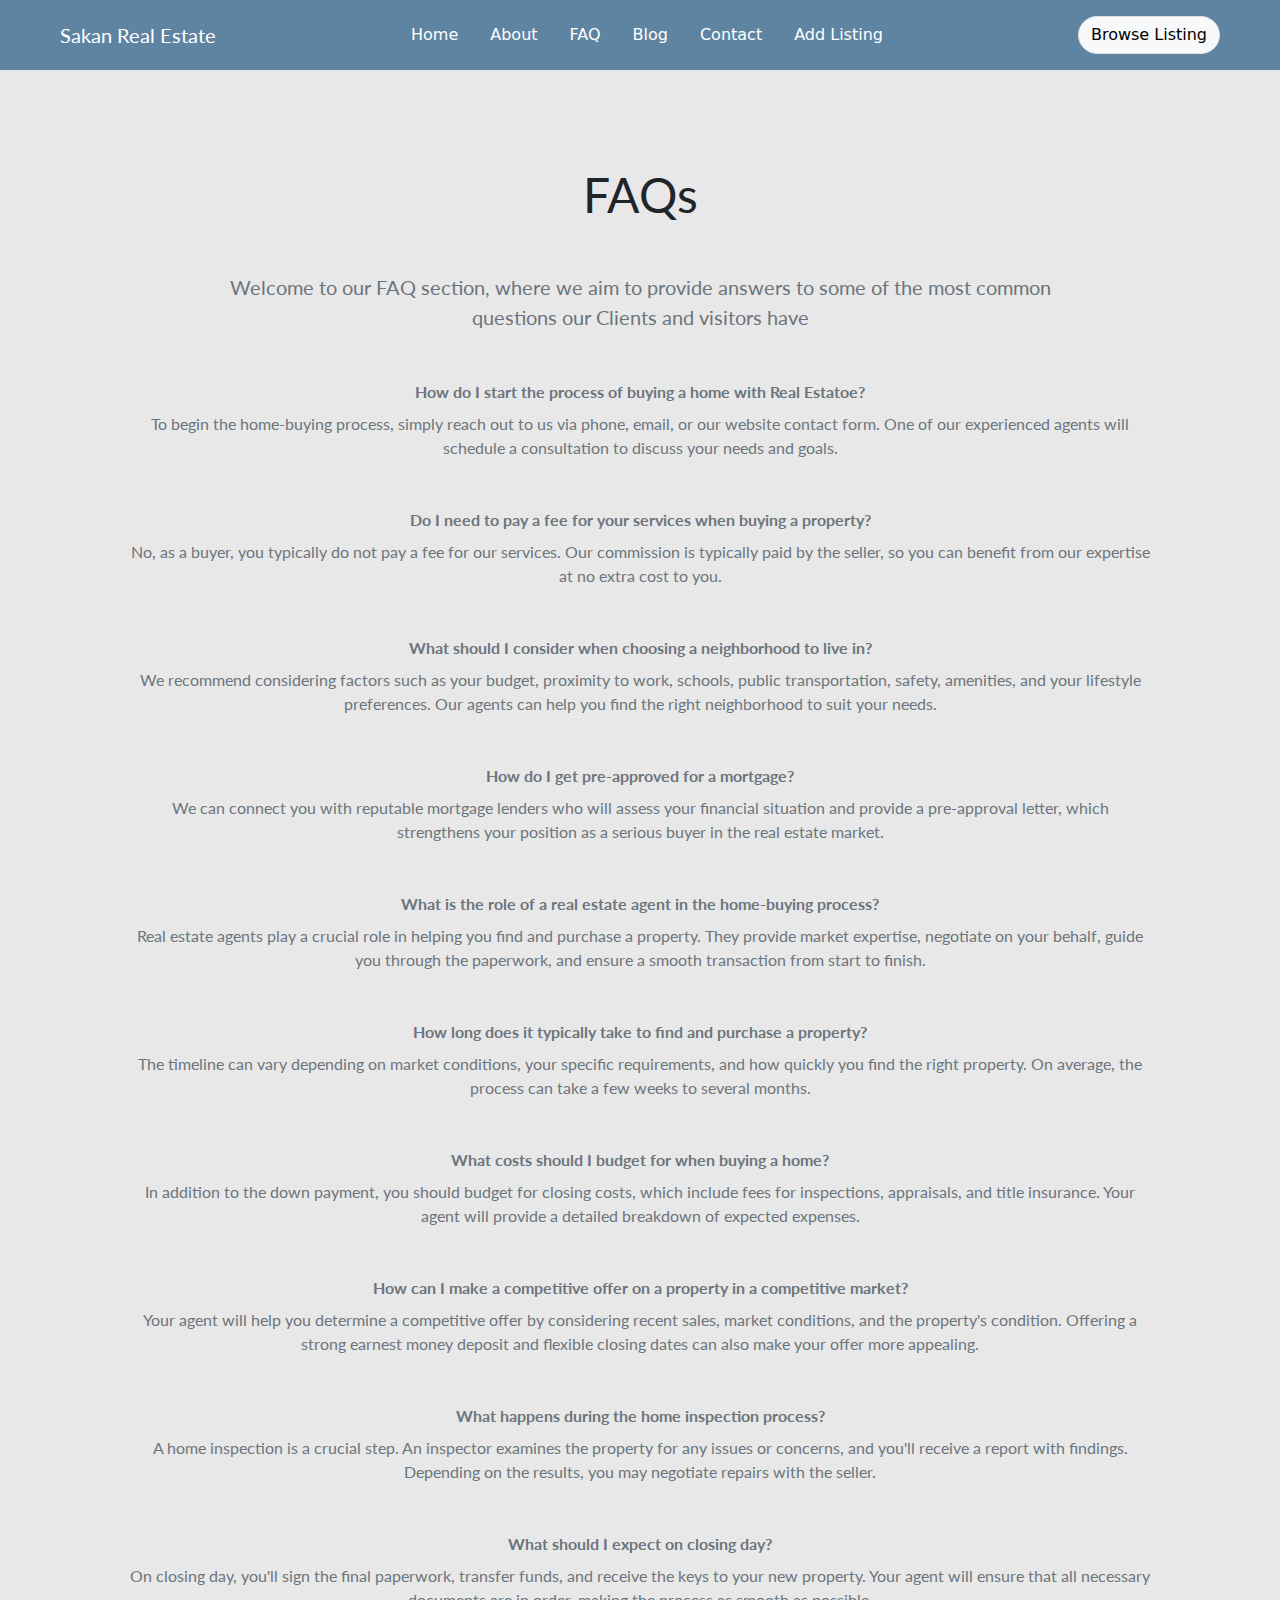
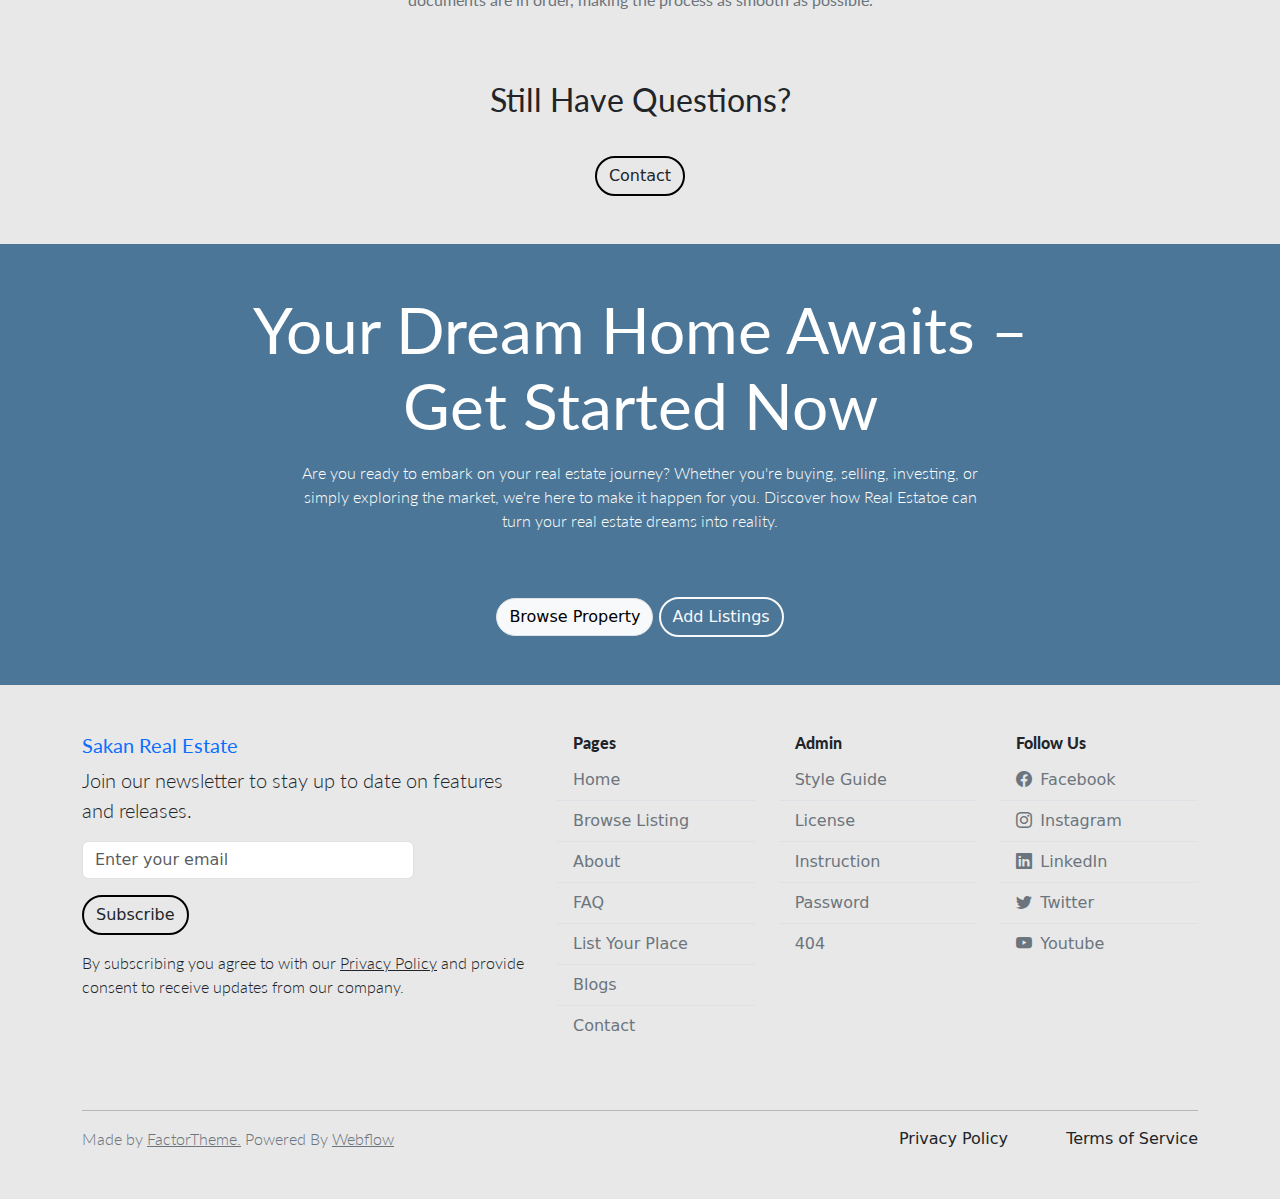
<file: faq.html>
<!DOCTYPE html>
<html lang="en">
<head>
    <meta charset="UTF-8">
    <meta name="viewport" content="width=device-width, initial-scale=1.0">
    <link href="https://cdn.jsdelivr.net/npm/bootstrap@5.3.3/dist/css/bootstrap.min.css" rel="stylesheet" integrity="sha384-QWTKZyjpPEjISv5WaRU9OFeRpok6YctnYmDr5pNlyT2bRjXh0JMhjY6hW+ALEwIH" crossorigin="anonymous">
    <script src="https://cdn.jsdelivr.net/npm/bootstrap@5.3.3/dist/js/bootstrap.bundle.min.js" integrity="sha384-YvpcrYf0tY3lHB60NNkmXc5s9fDVZLESaAA55NDzOxhy9GkcIdslK1eN7N6jIeHz" crossorigin="anonymous"></script>
    <link rel="stylesheet" href="https://cdn.jsdelivr.net/npm/bootstrap-icons@1.11.3/font/bootstrap-icons.min.css">
    <link rel="stylesheet" href="https://cdnjs.cloudflare.com/ajax/libs/font-awesome/6.5.1/css/all.min.css" integrity="sha512-DTOQO9RWCH3ppGqcWaEA1BIZOC6xxalwEsw9c2QQeAIftl+Vegovlnee1c9QX4TctnWMn13TZye+giMm8e2LwA==" crossorigin="anonymous" referrerpolicy="no-referrer" />
    <link rel="preconnect" href="https://fonts.googleapis.com">
    <link rel="preconnect" href="https://fonts.gstatic.com" crossorigin>
    <link href="https://fonts.googleapis.com/css2?family=Lato:ital,wght@0,100;0,300;0,400;0,700;0,900;1,100;1,300;1,400;1,700;1,900&display=swap" rel="stylesheet">
    <link rel="stylesheet" href="styles.css">
    <title>FAQ</title>
</head>
<body>
    <div style="background-color: #E8E8E8;">
        <nav class="navbar navbar-expand-lg" style="background-color: #5E84A1;">
            <div class="container-fluid">
              <a class="navbar-brand mx-5 text-white lato-regular" href="index.html">Sakan Real Estate</a>
              <button class="navbar-toggler" type="button" data-bs-toggle="collapse" data-bs-target="#navbarText" aria-controls="navbarText" aria-expanded="false" aria-label="Toggle navigation">
                <span class="navbar-toggler-icon"></span>
              </button>
              <div class="collapse navbar-collapse " id="navbarText">
                <ul class="navbar-nav me-auto mb-2 mb-lg-0 mx-auto gap-3">
                  <li class="nav-item">
                    <a class="nav-link text-white active" aria-current="page" href="index.html">Home</a>
                  </li>
                  <li class="nav-item">
                    <a class="nav-link  text-white" href="about.html">About</a>
                  </li>
                  <li class="nav-item">
                    <a class="nav-link text-white" href="faq.html">FAQ</a>
                  </li>
                  <li class="nav-item">
                    <a class="nav-link text-white" href="blog.html">Blog</a>
                  </li>
                  <li class="nav-item">
                    <a class="nav-link text-white" href="contact.html">Contact</a>
                  </li>
                  <li class="nav-item">
                    <a class="nav-link text-white" href="list-your-place.html">Add Listing</a>
                  </li>
                </ul>
                <span class="navbar-text">
                  <a href="listings.html" class="btn btn-light border rounded-pill d-sm-none d-lg-block mx-5">Browse Listing</a>
                </span>
              </div>
            </div>
          </nav>
          <br><br>
        <div class="container">
            <div class="row">
                <div class="col-12">
                    <h1 class="text-center justify-content-center display-5 my-5 lato-regular">FAQs</h1>
                </div>
                <div class="col-lg-12">
                    <div class="lead text-center mx-5 lato-regular text-secondary">
                        Welcome to our FAQ section, where we aim to provide answers to some of the most common<br> questions our Clients and visitors have
                    </div>
                </div>
            </div>
        </div>

        <div class="container my-5">
            <div class="lato-bold pb-2 text-secondary text-center">
                How do I start the process of buying a home with Real Estatoe?
            </div>
            <div class="lead lato-regular text-secondary fs-6 text-center mx-5 ">
                To begin the home-buying process, simply reach out to us via phone, email, or our website contact form. One of our experienced agents will schedule a consultation to discuss your needs and goals.
            </div>
        </div>
        <div class="container my-5">
            <div class="lato-bold pb-2 text-secondary text-center">
                Do I need to pay a fee for your services when buying a property?
            </div>
            <div class="lead lato-regular text-secondary fs-6 text-center mx-5">
                No, as a buyer, you typically do not pay a fee for our services. Our commission is typically paid by the seller, so you can benefit from our expertise at no extra cost to you.
            </div>
        </div>
        <div class="container my-5">
            <div class="lato-bold pb-2 text-secondary text-center">
                What should I consider when choosing a neighborhood to live in?
            </div>
            <div class="lead lato-regular text-secondary fs-6 text-center mx-5">
                We recommend considering factors such as your budget, proximity to work, schools, public transportation, safety, amenities, and your lifestyle preferences. Our agents can help you find the right neighborhood to suit your needs.
            </div>
        </div>
        <div class="container my-5">
            <div class="lato-bold pb-2 text-secondary text-center">
                How do I get pre-approved for a mortgage?
            </div>
            <div class="lead lato-regular text-secondary fs-6 text-center mx-5">
                We can connect you with reputable mortgage lenders who will assess your financial situation and provide a pre-approval letter, which strengthens your position as a serious buyer in the real estate market.
            </div>
        </div>
        <div class="container my-5">
            <div class="lato-bold pb-2 text-secondary text-center">
                What is the role of a real estate agent in the home-buying process?
            </div>
            <div class="lead lato-regular text-secondary fs-6 text-center mx-5">
                Real estate agents play a crucial role in helping you find and purchase a property. They provide market expertise, negotiate on your behalf, guide you through the paperwork, and ensure a smooth transaction from start to finish.
            </div>
        </div>
        <div class="container my-5">
            <div class="lato-bold pb-2 text-secondary  text-center">
                How long does it typically take to find and purchase a property?
            </div>
            <div class="lead lato-regular text-secondary fs-6 text-center mx-5">
                The timeline can vary depending on market conditions, your specific requirements, and how quickly you find the right property. On average, the process can take a few weeks to several months.
            </div>
        </div>
        <div class="container my-5">
            <div class="lato-bold pb-2 text-secondary text-center">
                What costs should I budget for when buying a home?
            </div>
            <div class="lead lato-regular text-secondary fs-6 text-center mx-5">
                In addition to the down payment, you should budget for closing costs, which include fees for inspections, appraisals, and title insurance. Your agent will provide a detailed breakdown of expected expenses.
            </div>
        </div>
        <div class="container my-5">
            <div class="lato-bold pb-2 text-secondary text-center">
                How can I make a competitive offer on a property in a competitive market?
            </div>
            <div class="lead lato-regular text-secondary fs-6 text-center mx-5">
                Your agent will help you determine a competitive offer by considering recent sales, market conditions, and the property's condition. Offering a strong earnest money deposit and flexible closing dates can also make your offer more appealing.
            </div>
        </div>
        <div class="container my-5">
            <div class="lato-bold pb-2 text-secondary text-center">
                What happens during the home inspection process?
            </div>
            <div class="lead lato-regular fs-6 text-secondary text-center mx-5">
                A home inspection is a crucial step. An inspector examines the property for any issues or concerns, and you'll receive a report with findings. Depending on the results, you may negotiate repairs with the seller.
            </div>
        </div>
        <div class="container my-5">
            <div class="lato-bold pb-2 text-secondary text-center">
                What should I expect on closing day?
            </div>
            <div class="lead lato-regular text-secondary fs-6 text-center mx-5">
                On closing day, you'll sign the final paperwork, transfer funds, and receive the keys to your new property. Your agent will ensure that all necessary documents are in order, making the process as smooth as possible.
            </div>
        </div>

        <p class="lato-regular fs-2 text-center p-3">Still Have Questions?</p>
        <div class="text-center pb-5">
            <a href="list-your-place.html" class="btn btn-outline-light border-2 rounded-pill border-black text-dark">Contact</a>
        </div>
    </div>

    <section style="background-color: #4B7697;">
        <div class="container">
            <div class="row">
                <div class="col-12">
                    <h1 class="text-center justify-content-center display-3 mt-5 mb-3 text-white lato-regular">Your Dream Home Awaits –<br>Get Started Now</h1>
                </div>
                <div class="col-lg-12">
                    <div class="lead text-center mx-5 text-white fs-6 lato-light lead">
                        Are you ready to embark on your real estate journey? Whether you're buying, selling, investing, or<br> simply exploring the market, we're here to make it happen for you. Discover how Real Estatoe can<br>turn your real estate dreams into reality.</div>
                </div>
            </div>
        </div>
        <div class="container mt-3 py-5 text-center">
            <a href="listings.html" class="btn btn-light border rounded-pill">Browse Property</a>
            <a href="list-your-place.html" class="btn btn-outline-light border-2 rounded-pill ">Add Listings</a>
        </div>
    </section>

    <footer style="background-color: #E8E8E8;">
        <div class="container py-5">
            <div class="row">
                <div class="col-md-5 col-12">
                    <h5 class="text-primary lato-regular">Sakan Real Estate</h5>
                    <p class="lead lato-light">Join our newsletter to stay up to date on features and releases.</p>
                    <div class="row">
                        <div class="col-lg-9 col-10 align-items-center">
                            <input type="email" class="form-control" placeholder="Enter your email">
                        </div>
                        <div class="col-lg-8 col align-items-center">
                            <a href="#" class="btn btn-outline-light border-2 text-dark border-black rounded-pill my-3">Subscribe</a>
                        </div>
                    </div>
                        <p class="lato-light">By subscribing you agree to with our <u>Privacy Policy</u> and provide consent to receive updates from our company.</p>
                </div>
                <div class="col">
                    <h1 class="lato-black fs-6 ms-3">Pages</h1>
                    <ul class="list-group list-group-flush ">
                        <li class="list-group-item"  style="background-color: #E8E8E8;">
                            <a href="index.html" class="text-decoration-none text-secondary" >Home</a>
                        </li>
                        <li class="list-group-item" style="background-color: #E8E8E8;">
                            <a href="listings.html"  class="text-decoration-none text-secondary">Browse Listing</a>
                        </li>
                        <li class="list-group-item" style="background-color: #E8E8E8;">
                            <a href="about.html"  class="text-decoration-none text-secondary">About</a>
                        </li>
                        <li class="list-group-item" style="background-color: #E8E8E8;">
                            <a href="faq.html"  class="text-decoration-none text-secondary">FAQ</a>
                        </li>
                        <li class="list-group-item" style="background-color: #E8E8E8;">
                            <a href="list-your-place.html"  class="text-decoration-none text-secondary">List Your Place</a>
                        </li>
                        <li class="list-group-item" style="background-color: #E8E8E8;">
                            <a href="blog.html"  class="text-decoration-none text-secondary">Blogs</a>
                        </li>
                        <li class="list-group-item" style="background-color: #E8E8E8;">
                            <a href="contact.html"  class="text-decoration-none text-secondary">Contact</a>
                        </li>
                    </ul>
                </div>
                <div class="col">
                    <h1 class="lato-black fs-6 ms-3">Admin</h1>
                    <ul class="list-group list-group-flush ">
                        <li class="list-group-item" style="background-color: #E8E8E8;">
                            <a href="#" class="text-decoration-none text-secondary" >Style Guide</a>
                        </li>
                        <li class="list-group-item" style="background-color: #E8E8E8;">
                            <a href="#"  class="text-decoration-none text-secondary">License</a>
                        </li>
                        <li class="list-group-item" style="background-color: #E8E8E8;">
                            <a href="#"  class="text-decoration-none text-secondary">Instruction</a>
                        </li>
                        <li class="list-group-item" style="background-color: #E8E8E8;">
                            <a href="#"  class="text-decoration-none text-secondary">Password</a>
                        </li>
                        <li class="list-group-item" style="background-color: #E8E8E8;">
                            <a href="#"  class="text-decoration-none text-secondary">404</a>
                        </li>
                    </ul>
                </div>
                <div class="col">
                    <h1 class="lato-black fs-6 ms-3">Follow Us</h1>
                    <ul class="list-group list-group-flush">
                        <li class="list-group-item"  style="background-color: #E8E8E8;">
                            <a href="facebook.com" class="text-decoration-none text-secondary" >
                                <i class="bi bi-facebook pe-2"></i>Facebook
                            </a>
                        </li>
                        <li class="list-group-item" style="background-color: #E8E8E8;">
                            <a href="instagram.com"  class="text-decoration-none text-secondary">
                                <i class="bi bi-instagram pe-2"></i>Instagram
                            </a>
                        </li>
                        <li class="list-group-item" style="background-color: #E8E8E8;">
                            <a href="linkedin.com"  class="text-decoration-none text-secondary">
                                <i class="bi bi-linkedin pe-2"></i>LinkedIn
                            </a>
                        </li>
                        <li class="list-group-item" style="background-color: #E8E8E8;">
                            <a href="twitter.com"  class="text-decoration-none text-secondary">
                                <i class="bi bi-twitter pe-2"></i>Twitter
                            </a>
                        </li>
                        <li class="list-group-item" style="background-color: #E8E8E8;">
                            <a href="youtube.com"  class="text-decoration-none text-secondary">
                                <i class="bi bi-youtube pe-2    "></i>Youtube
                            </a>
                        </li>
                    </ul>
                </div>
            </div>
        </div>

        <div class="container">
            <hr>
            <div class="row pb-5">
                <div class="col-md-8 col-12 text-secondary lato-light">Made by <u>FactorTheme.</u> Powered By <u>Webflow</u></div>
                <div class="col-md-2 col-6 text-end"><a href="#" class="text-decoration-none text-dark">Privacy Policy</a></div>
                <div class="col-md-2 col-6 text-end"><a href="#" class="text-decoration-none text-dark">Terms of Service</a></div>
            </div>
        </div>
    </footer>

</body>
</html>
</file>
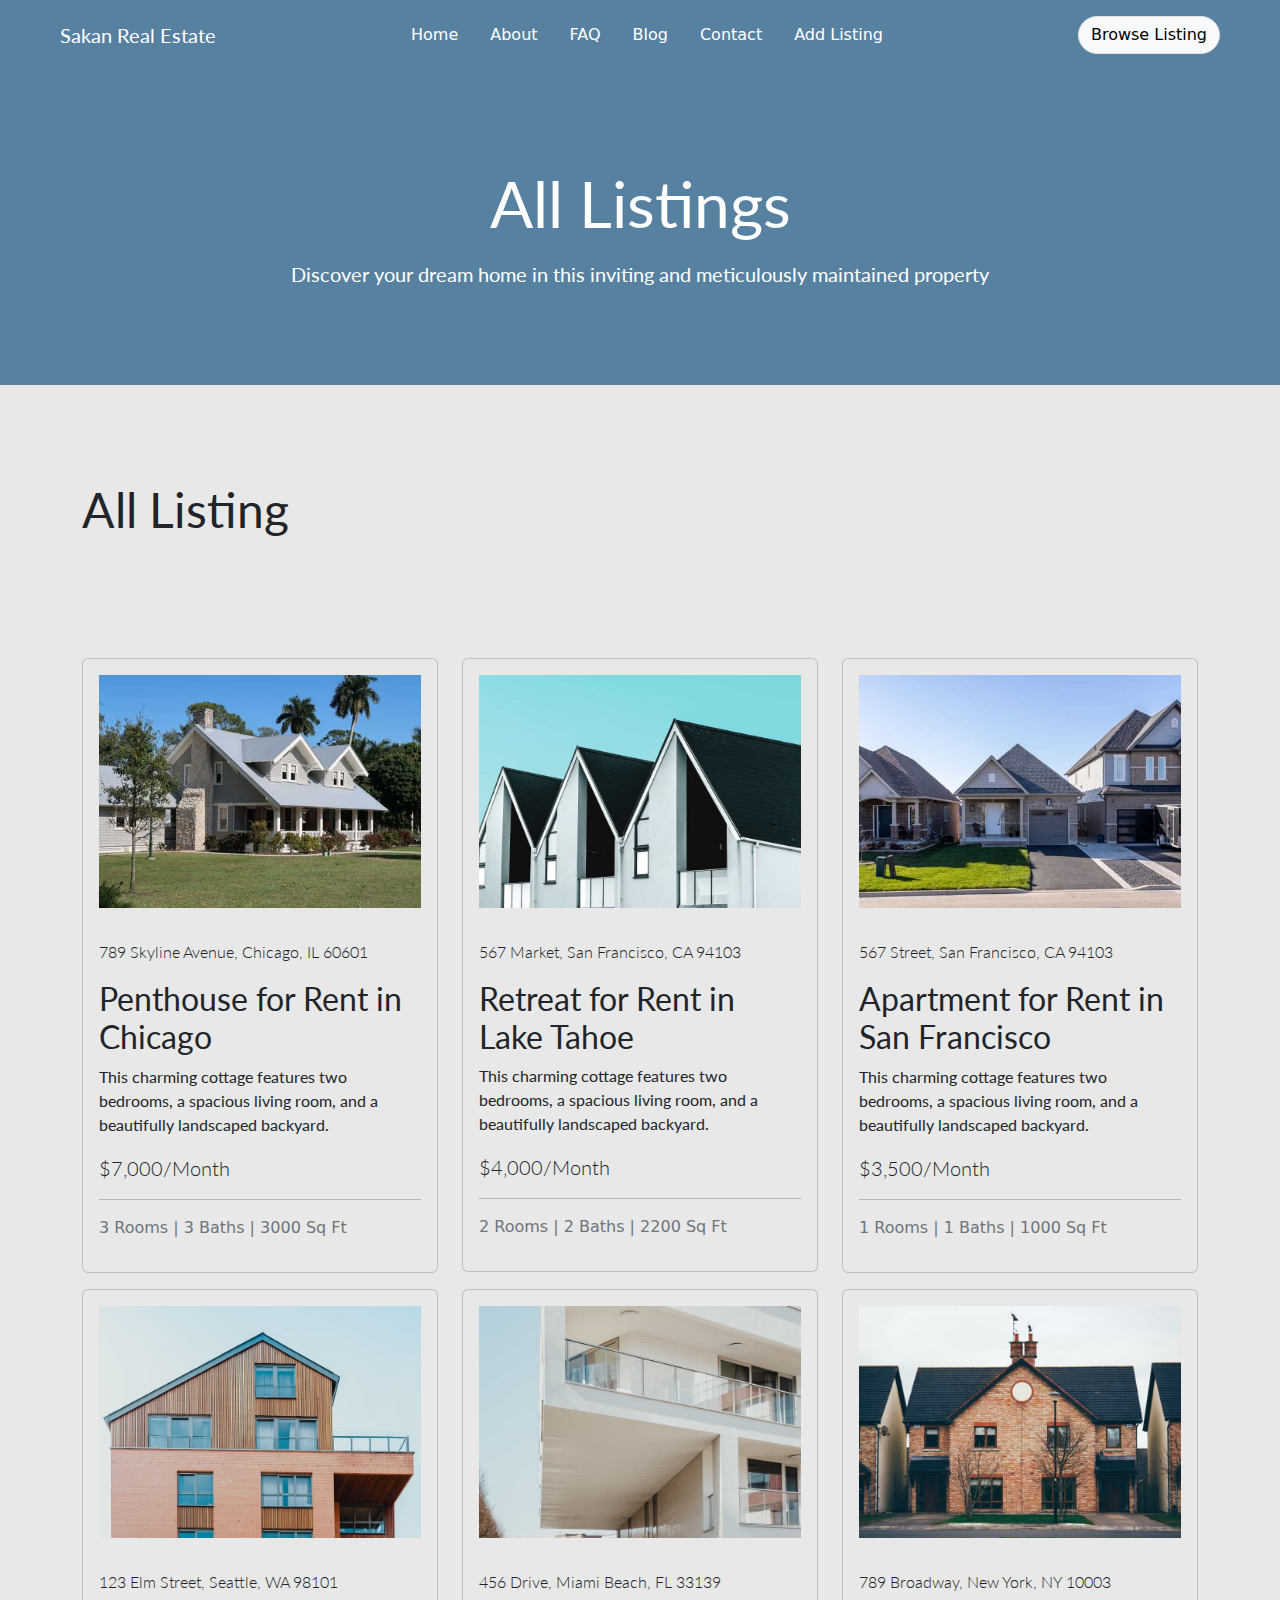
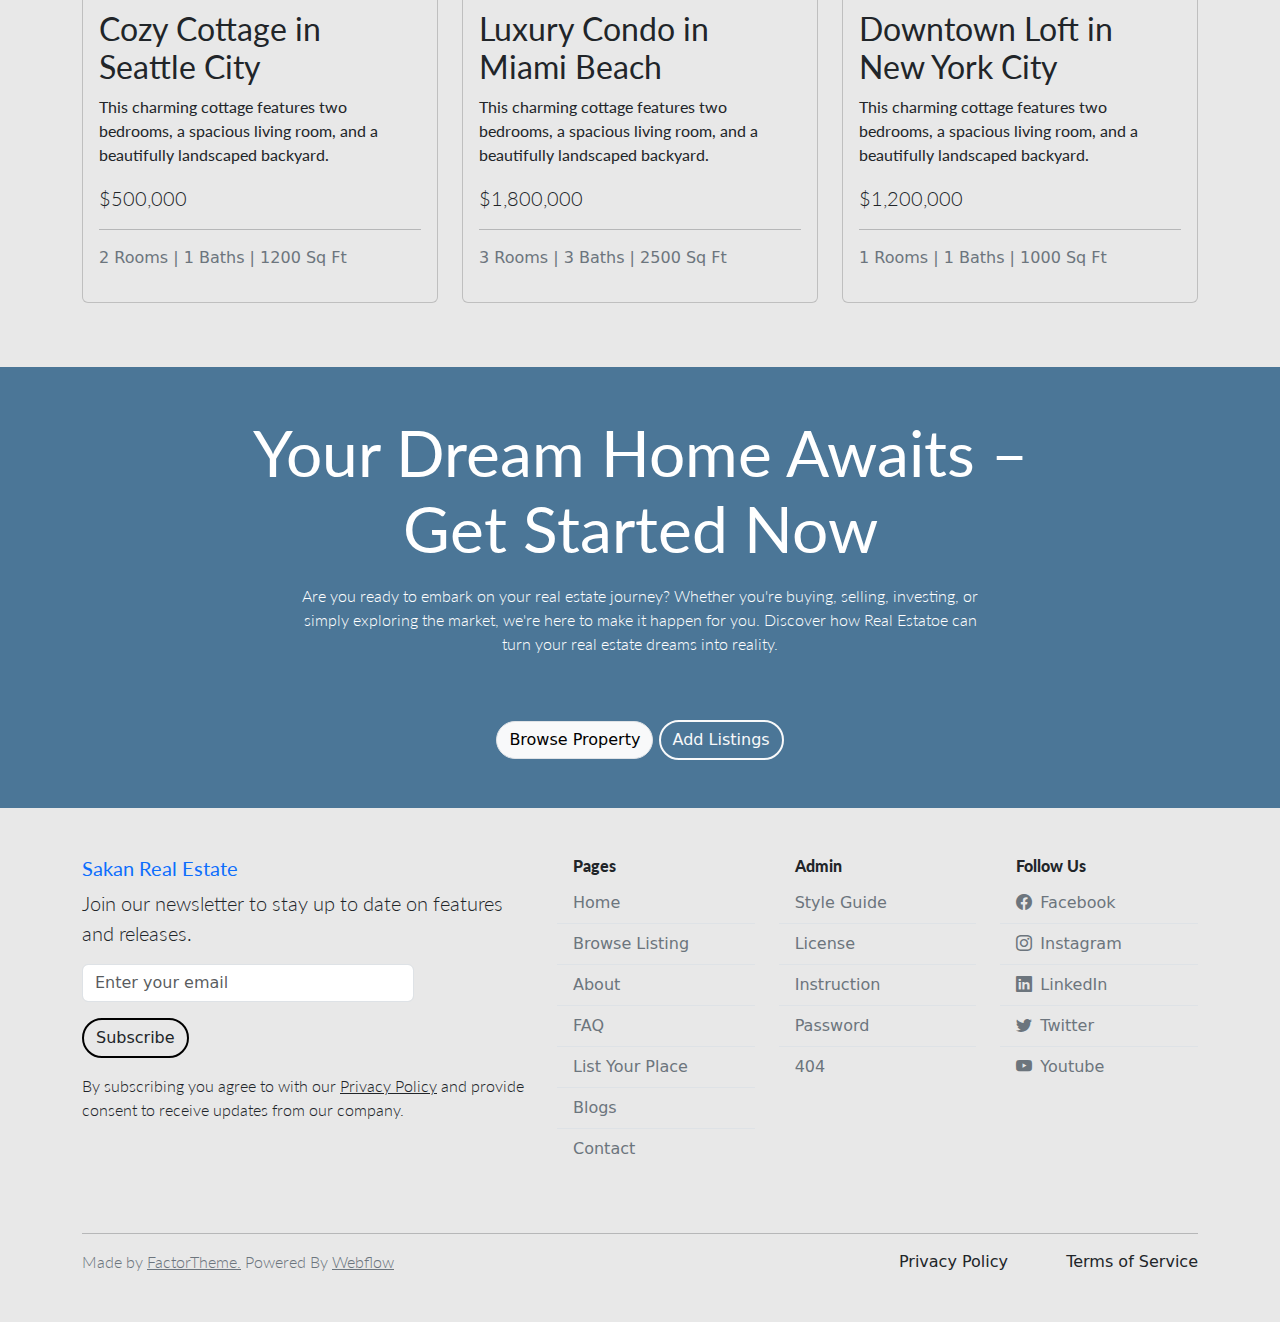
<file: listings.html>
<!DOCTYPE html>
<html lang="en">
<head>
    <meta charset="UTF-8">
    <meta name="viewport" content="width=device-width, initial-scale=1.0">
    <link href="https://cdn.jsdelivr.net/npm/bootstrap@5.3.3/dist/css/bootstrap.min.css" rel="stylesheet" integrity="sha384-QWTKZyjpPEjISv5WaRU9OFeRpok6YctnYmDr5pNlyT2bRjXh0JMhjY6hW+ALEwIH" crossorigin="anonymous">
    <script src="https://cdn.jsdelivr.net/npm/bootstrap@5.3.3/dist/js/bootstrap.bundle.min.js" integrity="sha384-YvpcrYf0tY3lHB60NNkmXc5s9fDVZLESaAA55NDzOxhy9GkcIdslK1eN7N6jIeHz" crossorigin="anonymous"></script>
    <link rel="stylesheet" href="https://cdn.jsdelivr.net/npm/bootstrap-icons@1.11.3/font/bootstrap-icons.min.css">
    <link rel="stylesheet" href="https://cdnjs.cloudflare.com/ajax/libs/font-awesome/6.5.1/css/all.min.css" integrity="sha512-DTOQO9RWCH3ppGqcWaEA1BIZOC6xxalwEsw9c2QQeAIftl+Vegovlnee1c9QX4TctnWMn13TZye+giMm8e2LwA==" crossorigin="anonymous" referrerpolicy="no-referrer" />
    <link rel="preconnect" href="https://fonts.googleapis.com">
    <link rel="preconnect" href="https://fonts.gstatic.com" crossorigin>
    <link href="https://fonts.googleapis.com/css2?family=Lato:ital,wght@0,100;0,300;0,400;0,700;0,900;1,100;1,300;1,400;1,700;1,900&display=swap" rel="stylesheet">
    <link rel="stylesheet" href="styles.css">
    <title>Listings</title>
</head>
<body style="background:rgb(87,129,161);">
    <div style="background: rgb(87,129,161);">
        <nav class="navbar navbar-expand-lg">
            <div class="container-fluid">
              <a class="navbar-brand mx-5 text-white lato-regular" href="index.html">Sakan Real Estate</a>
              <button class="navbar-toggler" type="button" data-bs-toggle="collapse" data-bs-target="#navbarText" aria-controls="navbarText" aria-expanded="false" aria-label="Toggle navigation">
                <span class="navbar-toggler-icon"></span>
              </button>
              <div class="collapse navbar-collapse " id="navbarText">
                <ul class="navbar-nav me-auto mb-2 mb-lg-0 mx-auto gap-3">
                  <li class="nav-item">
                    <a class="nav-link text-white active" aria-current="page" href="index.html">Home</a>
                  </li>
                  <li class="nav-item">
                    <a class="nav-link  text-white" href="about.html">About</a>
                  </li>
                  <li class="nav-item">
                    <a class="nav-link text-white" href="faq.html">FAQ</a>
                  </li>
                  <li class="nav-item">
                    <a class="nav-link text-white" href="blog.html">Blog</a>
                  </li>
                  <li class="nav-item">
                    <a class="nav-link text-white" href="contact.html">Contact</a>
                  </li>
                  <li class="nav-item">
                    <a class="nav-link text-white" href="list-your-place.html">Add Listing</a>
                  </li>
                </ul>
                <span class="navbar-text">
                  <a href="listings.html" class="btn btn-light border rounded-pill d-sm-none d-lg-block mx-5">Browse Listing</a>
                </span>
              </div>
            </div>
          </nav>
          <br><br>
        <div class="container">
            <div class="row">
                <div class="col-12">
                    <h1 class="text-center justify-content-center display-3 mt-5 mb-3 text-white lato-regular">All Listings</h1>
                </div>
                <div class="col-lg-12">
                    <div class="lead text-center mx-5 text-white lato-regular mb-5">
                        Discover your dream home in this inviting and meticulously maintained property
                    </div>
                </div>
            </div>
        </div>
    </div>
    <br><br>

    <main class="pt-5" style="background-color: #e8e8e8;">
        <h3 class="display-5 container py-5 lato-regular">All Listing</h3>

        <div class="container py-5">
            <div class="row my-3">
                <div class="col-12 col-lg-4">
                    <a href="#" class="text-decoration-none text-dark">
                        <div class="card  border-1" style="background-color: #E8E8E8;">
                            <img src="assets/listing1.jpg" class="card-img-top p-3" alt="building1">
                            <div class="card-body">
                                <p class="lead fs-6 lato-light">789 Skyline Avenue, Chicago, IL 60601</p>
                                <h5 class="card-title fs-2 lato-regular">Penthouse for Rent in Chicago</h5>
                                <p class="card-text lato-regular ">This charming cottage features two bedrooms, a spacious living room, and a beautifully landscaped backyard.</p>
                                <p class="lead lato-light">$7,000/Month</p>
                                <hr>
                                <p class="text-secondary">3 Rooms | 3 Baths | 3000 Sq Ft</p>
                            </div>
                        </div>
                    </a>
                </div>
                <div class="col-12 col-lg-4">
                    <a href="#" class="text-decoration-none text-dark">
                        <div class="card  border-1" style="background-color: #E8E8E8;;" >
                            <img src="assets/listing2.jpg" class="card-img-top p-3" alt="building1">
                            <div class="card-body">
                                <p class="lead fs-6 lato-light">567 Market, San Francisco, CA 94103</p>
                                <h5 class="card-title fs-2 lato-regular">Retreat for Rent in Lake Tahoe</h5>
                                <p class="card-text lato-regular ">This charming cottage features two bedrooms, a spacious living room, and a beautifully landscaped backyard.</p>
                                <p class="lead lato-light">$4,000/Month</p>
                                <hr>
                                <p class="text-secondary">2 Rooms | 2 Baths | 2200 Sq Ft</p>
                            </div>
                        </div>
                    </a>
                </div>
                <div class="col-12 col-lg-4">
                    <a href="#" class="text-decoration-none text-dark">
                        <div class="card  border-1" style="background-color: #E8E8E8;;">
                            <img src="assets/listing3.jpg" class="card-img-top p-3" alt="building1">
                            <div class="card-body">
                                <p class="lead fs-6 lato-light">567 Street, San Francisco, CA 94103</p>
                                <h5 class="card-title fs-2 lato-regular">Apartment for Rent in San Francisco</h5>
                                <p class="card-text lato-regular ">This charming cottage features two bedrooms, a spacious living room, and a beautifully landscaped backyard.</p>
                                <p class="lead lato-light">$3,500/Month</p>
                                <hr>
                                <p class="text-secondary">1 Rooms | 1 Baths | 1000 Sq Ft</p>
                            </div>
                        </div>
                    </a>
                </div>
            </div>
            <div class="row my-3">
                <div class="col-12 col-lg-4">
                    <a href="#" class="text-decoration-none text-dark">
                        <div class="card  border-1" style="background-color: #E8E8E8;">
                            <img src="assets/building1.jpg" class="card-img-top p-3" alt="building1">
                            <div class="card-body">
                                <p class="lead fs-6 lato-light">123 Elm Street, Seattle, WA 98101</p>
                                <h5 class="card-title fs-2 lato-regular">Cozy Cottage in Seattle City</h5>
                                <p class="card-text lato-regular ">This charming cottage features two bedrooms, a spacious living room, and a beautifully landscaped backyard.</p>
                                <p class="lead lato-light">$500,000</p>
                                <hr>
                                <p class="text-secondary">2 Rooms | 1 Baths | 1200 Sq Ft</p>
                            </div>
                        </div>
                    </a>
                </div>
                <div class="col-12 col-lg-4">
                    <a href="#" class="text-decoration-none text-dark">
                        <div class="card  border-1" style="background-color: #E8E8E8;;" >
                            <img src="assets/building2.jpg" class="card-img-top p-3" alt="building1">
                            <div class="card-body">
                                <p class="lead fs-6 lato-light">456 Drive, Miami Beach, FL 33139</p>
                                <h5 class="card-title fs-2 lato-regular">Luxury Condo in Miami Beach</h5>
                                <p class="card-text lato-regular ">This charming cottage features two bedrooms, a spacious living room, and a beautifully landscaped backyard.</p>
                                <p class="lead lato-light">$1,800,000</p>
                                <hr>
                                <p class="text-secondary">3 Rooms | 3 Baths | 2500 Sq Ft</p>
                            </div>
                        </div>
                    </a>
                </div>
                <div class="col-12 col-lg-4">
                    <a href="#" class="text-decoration-none text-dark">
                        <div class="card  border-1" style="background-color: #E8E8E8;;">
                            <img src="assets/building3.jpg" class="card-img-top p-3" alt="building1">
                            <div class="card-body">
                                <p class="lead fs-6 lato-light">789 Broadway, New York, NY 10003</p>
                                <h5 class="card-title fs-2 lato-regular">Downtown Loft in New York City</h5>
                                <p class="card-text lato-regular ">This charming cottage features two bedrooms, a spacious living room, and a beautifully landscaped backyard.</p>
                                <p class="lead lato-light">$1,200,000</p>
                                <hr>
                                <p class="text-secondary">1 Rooms | 1 Baths | 1000 Sq Ft</p>
                            </div>
                        </div>
                    </a>
                </div>
            </div>
        </div>

    </main>

    <section style="background-color: #4B7697;">
        <div class="container">
            <div class="row">
                <div class="col-12">
                    <h1 class="text-center justify-content-center display-3 mt-5 mb-3 text-white lato-regular">Your Dream Home Awaits –<br>Get Started Now</h1>
                </div>
                <div class="col-lg-12">
                    <div class="lead text-center mx-5 text-white fs-6 lato-light lead">
                        Are you ready to embark on your real estate journey? Whether you're buying, selling, investing, or<br> simply exploring the market, we're here to make it happen for you. Discover how Real Estatoe can<br>turn your real estate dreams into reality.</div>
                </div>
            </div>
        </div>
        <div class="container mt-3 py-5 text-center">
            <a href="listings.html" class="btn btn-light border rounded-pill">Browse Property</a>
            <a href="list-your-place.html" class="btn btn-outline-light border-2 rounded-pill ">Add Listings</a>
        </div>
    </section>

    <footer style="background-color: #E8E8E8;">
        <div class="container py-5">
            <div class="row">
                <div class="col-md-5 col-12">
                    <h5 class="text-primary lato-regular">Sakan Real Estate</h5>
                    <p class="lead lato-light">Join our newsletter to stay up to date on features and releases.</p>
                    <div class="row">
                        <div class="col-lg-9 col-10 align-items-center">
                            <input type="email" class="form-control" placeholder="Enter your email">
                        </div>
                        <div class="col-lg-8 col align-items-center">
                            <a href="#" class="btn btn-outline-light border-2 text-dark border-black rounded-pill my-3">Subscribe</a>
                        </div>
                    </div>
                        <p class="lato-light">By subscribing you agree to with our <u>Privacy Policy</u> and provide consent to receive updates from our company.</p>
                </div>
                <div class="col">
                    <h1 class="lato-black fs-6 ms-3">Pages</h1>
                    <ul class="list-group list-group-flush ">
                        <li class="list-group-item"  style="background-color: #E8E8E8;">
                            <a href="index.html" class="text-decoration-none text-secondary" >Home</a>
                        </li>
                        <li class="list-group-item" style="background-color: #E8E8E8;">
                            <a href="listings.html"  class="text-decoration-none text-secondary">Browse Listing</a>
                        </li>
                        <li class="list-group-item" style="background-color: #E8E8E8;">
                            <a href="about.html"  class="text-decoration-none text-secondary">About</a>
                        </li>
                        <li class="list-group-item" style="background-color: #E8E8E8;">
                            <a href="faq.html"  class="text-decoration-none text-secondary">FAQ</a>
                        </li>
                        <li class="list-group-item" style="background-color: #E8E8E8;">
                            <a href="list-your-place.html"  class="text-decoration-none text-secondary">List Your Place</a>
                        </li>
                        <li class="list-group-item" style="background-color: #E8E8E8;">
                            <a href="blog.html"  class="text-decoration-none text-secondary">Blogs</a>
                        </li>
                        <li class="list-group-item" style="background-color: #E8E8E8;">
                            <a href="contact.html"  class="text-decoration-none text-secondary">Contact</a>
                        </li>
                    </ul>
                </div>
                <div class="col">
                    <h1 class="lato-black fs-6 ms-3">Admin</h1>
                    <ul class="list-group list-group-flush ">
                        <li class="list-group-item" style="background-color: #E8E8E8;">
                            <a href="#" class="text-decoration-none text-secondary" >Style Guide</a>
                        </li>
                        <li class="list-group-item" style="background-color: #E8E8E8;">
                            <a href="#"  class="text-decoration-none text-secondary">License</a>
                        </li>
                        <li class="list-group-item" style="background-color: #E8E8E8;">
                            <a href="#"  class="text-decoration-none text-secondary">Instruction</a>
                        </li>
                        <li class="list-group-item" style="background-color: #E8E8E8;">
                            <a href="#"  class="text-decoration-none text-secondary">Password</a>
                        </li>
                        <li class="list-group-item" style="background-color: #E8E8E8;">
                            <a href="#"  class="text-decoration-none text-secondary">404</a>
                        </li>
                    </ul>
                </div>
                <div class="col">
                    <h1 class="lato-black fs-6 ms-3">Follow Us</h1>
                    <ul class="list-group list-group-flush">
                        <li class="list-group-item"  style="background-color: #E8E8E8;">
                            <a href="facebook.com" class="text-decoration-none text-secondary" >
                                <i class="bi bi-facebook pe-2"></i>Facebook
                            </a>
                        </li>
                        <li class="list-group-item" style="background-color: #E8E8E8;">
                            <a href="instagram.com"  class="text-decoration-none text-secondary">
                                <i class="bi bi-instagram pe-2"></i>Instagram
                            </a>
                        </li>
                        <li class="list-group-item" style="background-color: #E8E8E8;">
                            <a href="linkedin.com"  class="text-decoration-none text-secondary">
                                <i class="bi bi-linkedin pe-2"></i>LinkedIn
                            </a>
                        </li>
                        <li class="list-group-item" style="background-color: #E8E8E8;">
                            <a href="twitter.com"  class="text-decoration-none text-secondary">
                                <i class="bi bi-twitter pe-2"></i>Twitter
                            </a>
                        </li>
                        <li class="list-group-item" style="background-color: #E8E8E8;">
                            <a href="youtube.com"  class="text-decoration-none text-secondary">
                                <i class="bi bi-youtube pe-2    "></i>Youtube
                            </a>
                        </li>
                    </ul>
                </div>
            </div>
        </div>

        <div class="container">
            <hr>
            <div class="row pb-5">
                <div class="col-md-8 col-12 text-secondary lato-light">Made by <u>FactorTheme.</u> Powered By <u>Webflow</u></div>
                <div class="col-md-2 col-6 text-end"><a href="#" class="text-decoration-none text-dark">Privacy Policy</a></div>
                <div class="col-md-2 col-6 text-end"><a href="#" class="text-decoration-none text-dark">Terms of Service</a></div>
            </div>
        </div>
    </footer>
</body>
</html>
</file>
<file: styles.css>
.lato-thin {
    font-family: "Lato", sans-serif;
    font-weight: 100;
    font-style: normal;
  }
  
  .lato-thin-italic {
    font-family: "Lato", sans-serif;
    font-weight: 100;
    font-style: italic;
  }
  
  .lato-light {
    font-family: "Lato", sans-serif;
    font-weight: 300;
    font-style: normal;
  }
  
  .lato-light-italic {
    font-family: "Lato", sans-serif;
    font-weight: 300;
    font-style: italic;
  }
  
  .lato-regular {
    font-family: "Lato", sans-serif;
    font-weight: 400;
    font-style: normal;
  }
  
  .lato-regular-italic {
    font-family: "Lato", sans-serif;
    font-weight: 400;
    font-style: italic;
  }
  
  .lato-bold {
    font-family: "Lato", sans-serif;
    font-weight: 700;
    font-style: normal;
  }
  
  .lato-bold-italic {
    font-family: "Lato", sans-serif;
    font-weight: 700;
    font-style: italic;
  }
  
  .lato-black {
    font-family: "Lato", sans-serif;
    font-weight: 900;
    font-style: normal;
  }
  
  .lato-black-italic {
    font-family: "Lato", sans-serif;
    font-weight: 900;
    font-style: italic;
  }
</file>
